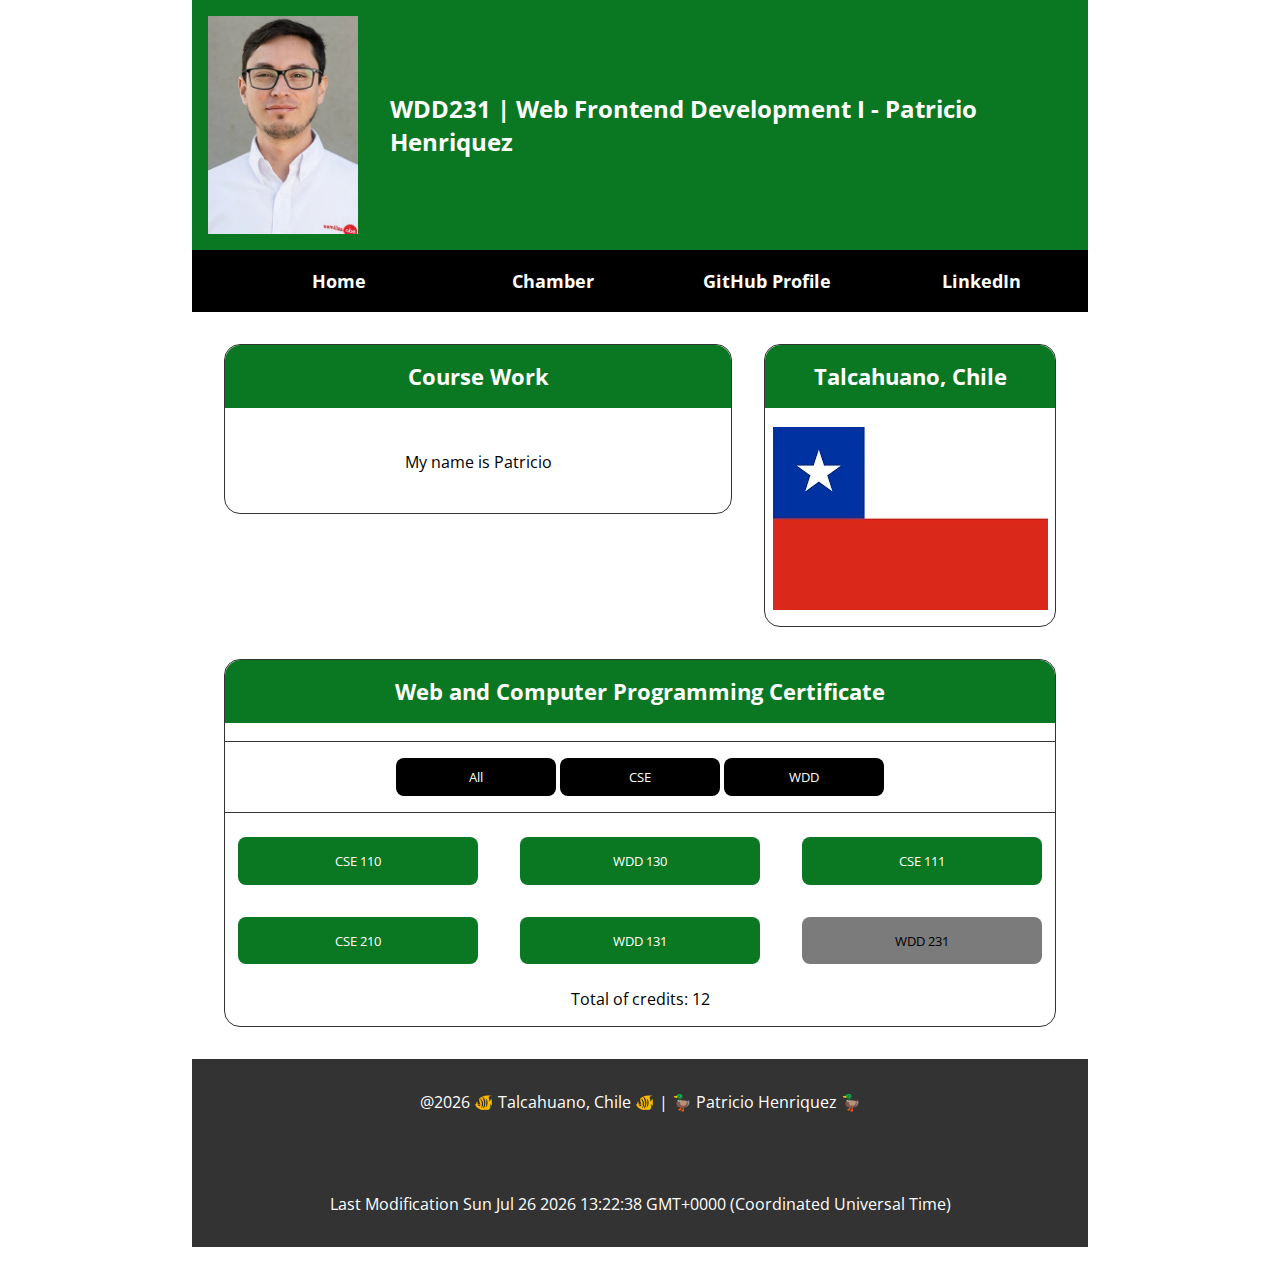
<file: index.html>
<!DOCTYPE html>
<html lang="en-US">

<head>
    <meta charset="utf-8">
    <meta name="viewport" content="width=device-width,initial-scale=1.0">
    <meta name="description" content="WDD231 | Web Frontend Development I">
    <meta name="author" content="Patricio Henriquez">
    <title>WDD 231 | Basic Layout</title>
    <link rel="stylesheet" href="styles/style.css">
    <link rel="stylesheet" href="styles/style-large.css">

    <!--  Essential META Tags - Open Graph protocol -->
    <meta property="og:title" content="WDD231 | Web Frontend Development I">
    <meta property="og:type" content="website" />
    <meta property="og:image" content="https://dianmcdawn.github.io/wdd231/images/chile.png">
    <meta property="og:url" content="https://dianmcdawn.github.io/wdd231/index.html">
    <meta name="twitter:card" content="summary_large_image">

    <!--  Non-Essential, But Recommended -->
    <meta property="og:description" content="Improving desings">
    <meta property="og:site_name" content="WDD231 | Web Frontend Development I">
    <meta name="twitter:image:alt" content="Chile Flag">

    <!--  Non-Essential, But Required for Analytics -->
    <!-- <meta property="fb:app_id" content="your_app_id" />
    <meta name="twitter:site" content="@website-username">-->

    <!-- Favicon -->
    <link rel="icon" href="images/favicon.ico">
    <script src="scripts/script.js" defer></script>
    <script src="scripts/getdates.js" defer></script>

    <link rel="preconnect" href="https://fonts.googleapis.com">
    <link rel="preconnect" href="https://fonts.gstatic.com" crossorigin>
    <link href="https://fonts.googleapis.com/css2?family=Poppins:wght@100;400;700&display=swap" rel="stylesheet">
</head>

<body>
    <header>
        <!--<img src="images/phm.jpg">-->
        <img src="images/phm.webp" alt="PHM">
        <h1>WDD231 | Web Frontend Development I - Patricio Henriquez</h1>
        <div class="navbar">
            <a id="menu" href="#"></a>
            <nav>
                <ul class="navigation">
                    <li><a href="index.html" id="home">Home</a></li>
                    <li><a href="chamber/directory.html" id="chamber">Chamber</a></li>
                    <li><a href="#" id="gprofile">GitHub Profile</a></li>
                    <li><a href="https://www.linkedin.com/in/patricio-a-henriquez-66701a214/" id="linkedin"
                            target="_blank">LinkedIn</a></li>
                </ul>
            </nav>
        </div>
    </header>
    <main>
        <section class="section1">
            <div class="card">
                <h2>Course Work</h2>
                <p class="text">My name is Patricio</p>
            </div>
        </section>
        <section class="section2">
            <div class="card2">
                <h2>Talcahuano, Chile</h2>
                <img src="images/chile.webp" alt="Chile flag">
            </div>
        </section>
        <section class="section3">
            <div class="card3">
                <h2>Web and Computer Programming Certificate</h2>
                <div class="part1">
                    <button id="all">All</button>
                    <button id="cse">CSE</button>
                    <button id="wdd">WDD</button>
                </div>
                <div id="main-classes" class="part2"></div>
                <div id="main-credits" class="part3"></div>
            </div>
        </section>
    </main>
    <footer>
        <p>@<span id="currentyear"></span> 🐠 Talcahuano, Chile 🐠 | 🦆 Patricio Henriquez 🦆</p>
        <p>Last Modification <span id="lastModified"></span></p>
    </footer>
</body>

</html>
</file>
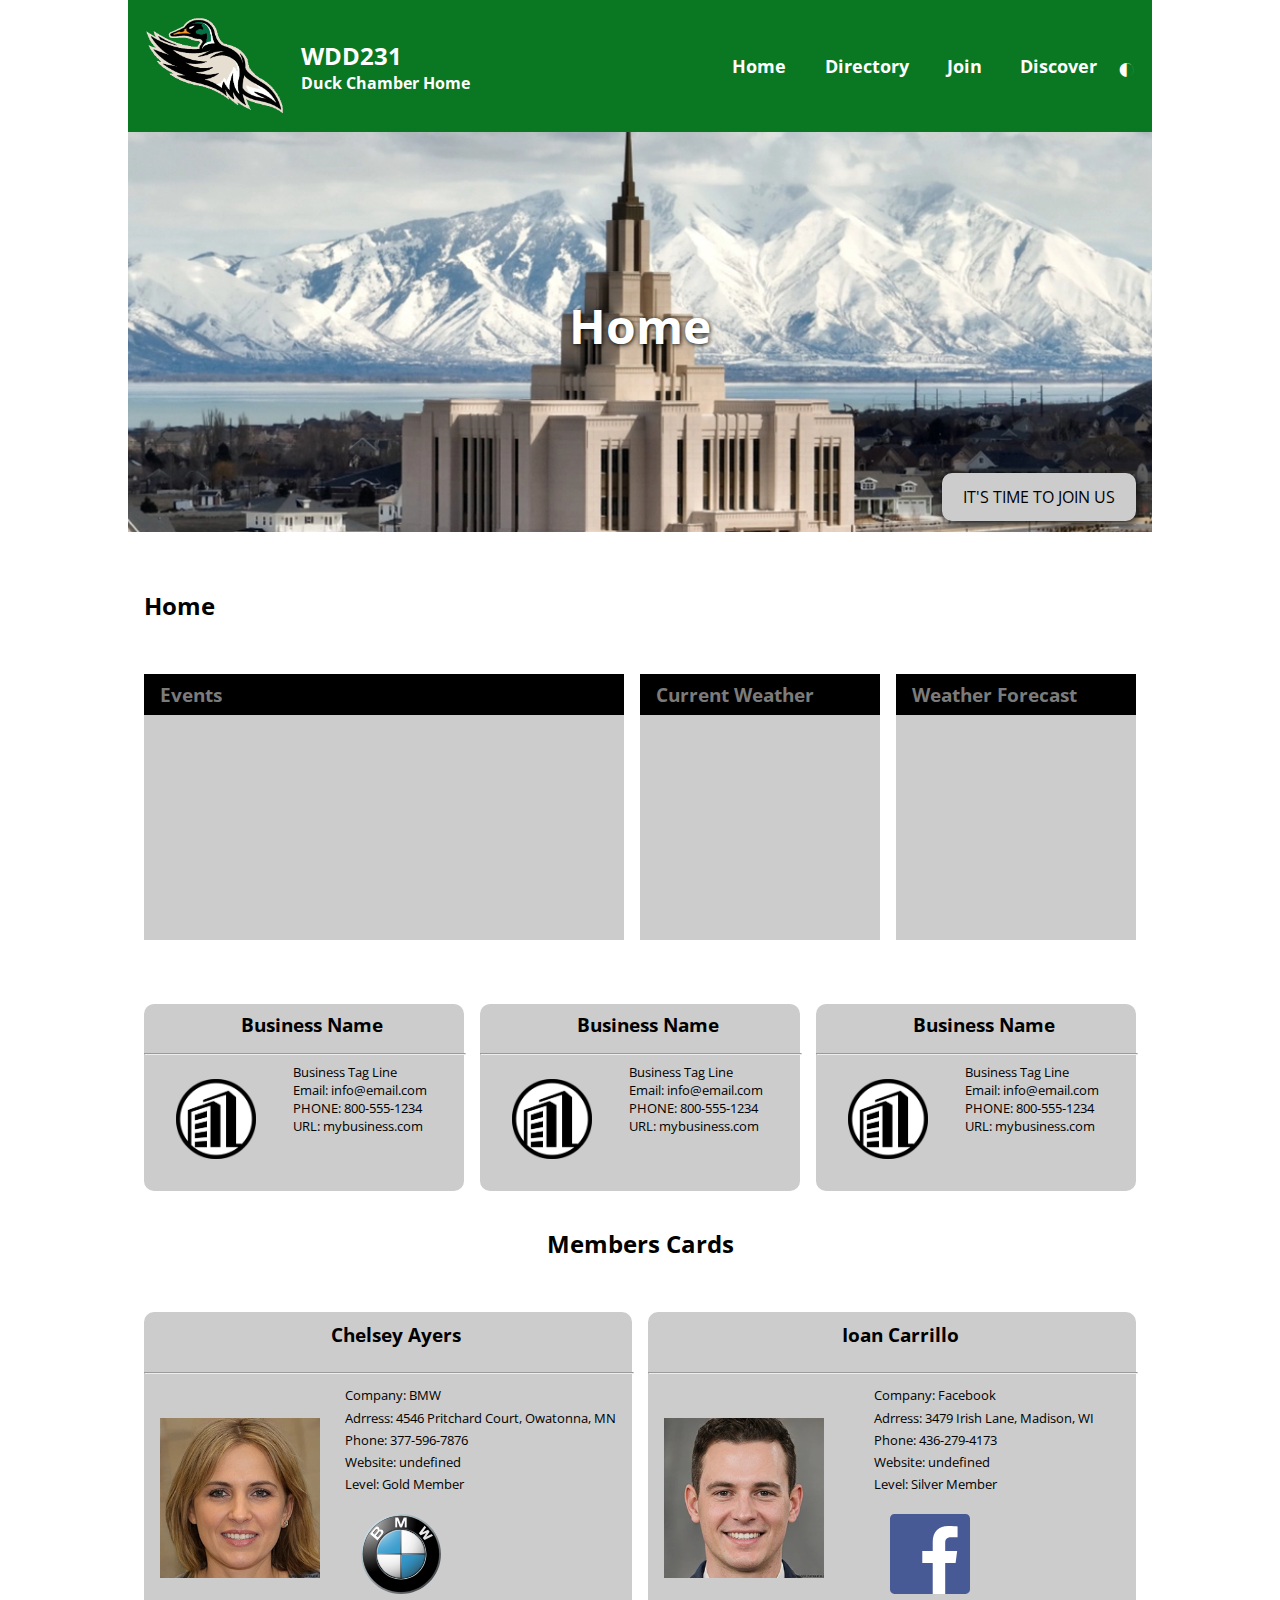
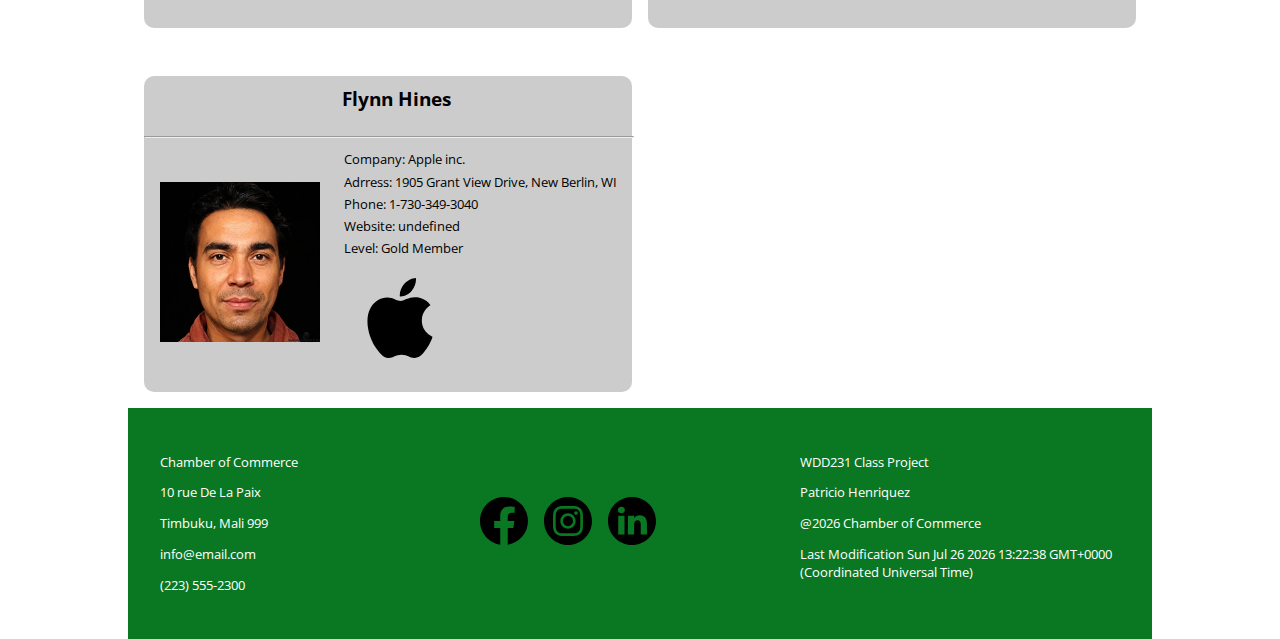
<file: chamber/index.html>
<!DOCTYPE html>
<html lang="en-US">

<head>
    <meta charset="utf-8">
    <meta name="viewport" content="width=device-width,initial-scale=1.0">
    <meta name="description" content="WDD231 | Chamber Home">
    <meta name="author" content="Patricio Henriquez">
    <title>WDD 231 | Chamber Home</title>
    <link rel="stylesheet" href="styles/directory.css">
    <link rel="stylesheet" href="styles/directory-large.css">

    <!--  Essential META Tags - Open Graph protocol -->
    <meta property="og:title" content="WDD231 | Chamber Home">
    <meta property="og:type" content="website">
    <meta property="og:image" content="https://dianmcdawn.github.io/wdd231/images/chile.png">
    <meta property="og:url" content="https://dianmcdawn.github.io/wdd231/chamber/index.html">
    <meta name="twitter:card" content="summary_large_image">

    <!--  Non-Essential, But Recommended -->
    <meta property="og:description" content="Improving desings">
    <meta property="og:site_name" content="WDD231 | Chamber Home">
    <meta name="twitter:image:alt" content="Chile Flag">

    <!--  Non-Essential, But Required for Analytics -->
    <!-- <meta property="fb:app_id" content="your_app_id" />
    <meta name="twitter:site" content="@website-username">-->

    <!-- Favicon -->
    <link rel="icon" href="images/favicon.ico">
    <script src="scripts/directory.js" defer></script>
    <script src="scripts/weather.js" type="module"></script>
    <script src="scripts/location.js" type="module"></script>
    <script src="scripts/members-random.js" defer></script>
    <script src="scripts/getdates.js" defer></script>

    <link rel="preconnect" href="https://fonts.googleapis.com">
    <link rel="preconnect" href="https://fonts.gstatic.com" crossorigin>
    <link href="https://fonts.googleapis.com/css2?family=Poppins:wght@100;400;700&display=swap" rel="stylesheet">
</head>

<body>
    <header>
        <!--<img src="images/phm.jpg">-->
        <img src="images/logo.webp" alt="duck.logo">
        <div class="main-title">
            <h1>WDD231</h1>
            <h2>Duck Chamber Home</h2>
        </div>
        <div class="navbar">
            <div id="menu"></div>
            <nav>
                <ul class="navigation">
                    <li><a href="index.html" id="home">Home</a></li>
                    <li><a href="directory.html" id="directory">Directory</a></li>
                    <li><a href="join.html" id="join">Join</a></li>
                    <li><a href="discover.html" id="discover">Discover</a></li>
                </ul>
            </nav>
            <div id="icon">◐</div>
        </div>
    </header>
    <main>
        <section class="hero">
            <h2>Home</h2>
            <a href="#" class="button">IT'S TIME TO JOIN US</a>
            <picture>
                <source srcset="images/hero-main-1000.webp" media="(min-width: 1000px)">
                <source srcset="images/hero-main-750.webp" media="(min-width: 750px)">
                <img src="images/hero-main-500.webp" alt="Hero" width="500" height="250" loading="lazy">
            </picture>
        </section>
         <input id="long" type="hidden"><input id="lat" type="hidden">
        <section class="home">
            <h2>Home</h2>
            <div id="event-weather" class="home-section">
                <h3>Events</h3>
            </div>
            <div id="current-weather" class="home-section">
                <h3>Current Weather</h3>
            </div>
            <div id="forecast-weather" class="home-section">
                <h3>Weather Forecast</h3>
            </div>
        </section>
        <section class="business">
            <div class="business-section">
                <h3>Business Name</h3>
                <p>Business Tag Line</p>
                <hr>
                <img src="images/generic-logo.webp" alt="logo">
                <p><span>Email:</span> info@email.com</p>
                <p><span>PHONE:</span> 800-555-1234</p>
                <p><span>URL:</span> mybusiness.com</p>
            </div>
            <div class="business-section">
                <h3>Business Name</h3>
                <p>Business Tag Line</p>
                <hr>
                <img src="images/generic-logo.webp" alt="logo">
                <p><span>Email:</span> info@email.com</p>
                <p><span>PHONE:</span> 800-555-1234</p>
                <p><span>URL:</span> mybusiness.com</p>
            </div>
            <div class="business-section">
                <h3>Business Name</h3>
                <p>Business Tag Line</p>
                <hr>
                <img src="images/generic-logo.webp" alt="logo">
                <p><span>Email:</span> info@email.com</p>
                <p><span>PHONE:</span> 800-555-1234</p>
                <p><span>URL:</span> mybusiness.com</p>
            </div>
        </section>
        <section id="members" class="gridRand">
            <h2 id="section-title">Members Cards</h2>
        </section>
    </main>
    <footer>
        <div class="foot-section">
            <p>Chamber of Commerce</p>
            <p>10 rue De La Paix</p>
            <p>Timbuku, Mali 999</p>
            <p>info@email.com</p>
            <p>(223) 555-2300</p>
        </div>
        <div class="foot-section socialmedias">
            <div class="social-media"><img src="images/facebook.svg" alt="facebook"></div>
            <div class="social-media"><img src="images/instagram.svg" alt="instagram"></div>
            <div class="social-media"><img src="images/linkedin.svg" alt="linkedin"></div>
        </div>
        <div class="foot-section">
            <p>WDD231 Class Project</p>
            <p>Patricio Henriquez</p>
            <p>@<span id="currentyear"></span> Chamber of Commerce</p>
            <p>Last Modification <span id="lastModified"></span></p>
        </div>
    </footer>
</body>

</html>
</file>
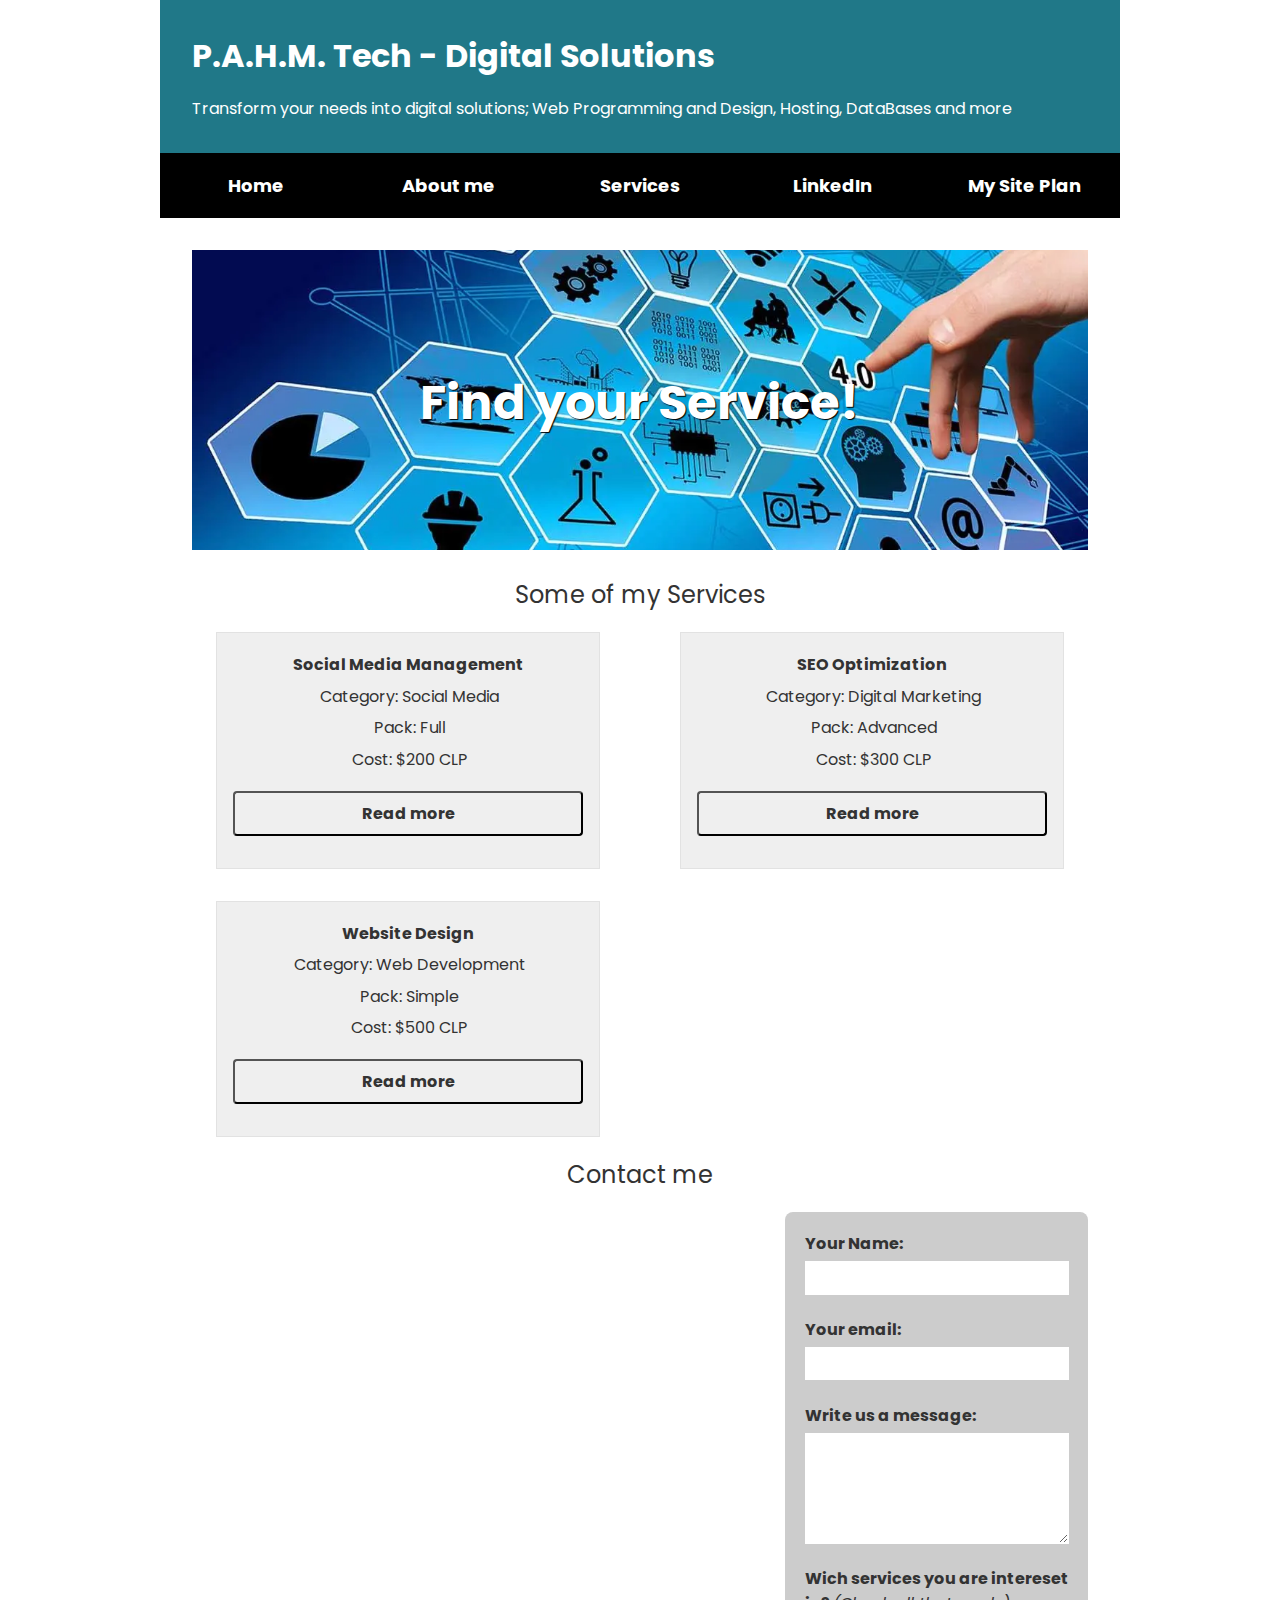
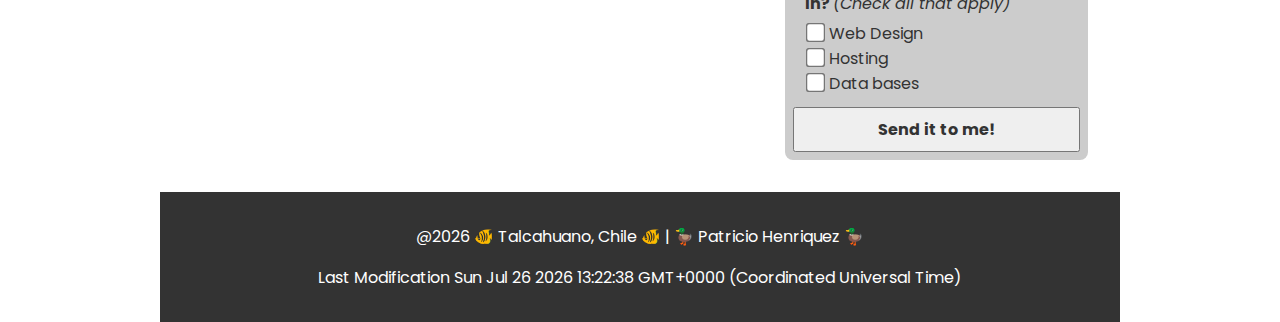
<file: project/index.html>
<!DOCTYPE html>
<html lang="en-US">

<head>
    <meta charset="utf-8">
    <meta name="viewport" content="width=device-width,initial-scale=1.0">
    <meta name="description" content="P.A.H.M. Tech - Digital solutions">
    <meta name="author" content="Patricio Henriquez">
    <title>P.A.H.M. Tech - Digital solutions</title>
    <link rel="stylesheet" href="styles/siteplan.css">
    <link rel="stylesheet" href="styles/siteplan-large.css">
    <link rel="icon" type="image/x-icon" href="images/favicon.webp">
    <script src="scripts/getdates.js" defer></script>
    <script src="scripts/siteplan.js" defer></script>
    <script src="scripts/services-random.js" defer></script>

    <!--  Essential META Tags - Open Graph protocol -->
    <meta property="og:title" content="P.A.H.M. Tech - Digital solutions">
    <meta property="og:type" content="website">
    <meta property="og:image" content="https://dianmcdawn.github.io/wdd231/project/images/chile.webp">
    <meta property="og:url" content="https://dianmcdawn.github.io/wdd231/project/index.html">
    <meta name="twitter:card" content="summary_large_image">

    <!--  Non-Essential, But Recommended -->
    <meta property="og:description" content="Improving desings">
    <meta property="og:site_name" content="P.A.H.M. Tech - Digital solutions">
    <meta name="twitter:image:alt" content="Chile Flag">

    <link rel="preconnect" href="https://fonts.googleapis.com">
    <link rel="preconnect" href="https://fonts.gstatic.com" crossorigin>
    <link href="https://fonts.googleapis.com/css2?family=Poppins:wght@100;400;700&display=swap" rel="stylesheet">
</head>

<body>
    <header>
        <h1>P.A.H.M. Tech - Digital Solutions</h1>
        <h2>Transform your needs into digital solutions; Web Programming and Design, Hosting, DataBases and more</h2>
        <div id="menu"></div>
        <nav>
            <ul class="navigation">
                <li><a href="#">Home</a></li>
                <li><a href="about.html">About me</a></li>
                <li><a href="services.html">Services</a></li>
                <li><a href="https://www.linkedin.com/in/patricio-a-henriquez-66701a214/" target="_blank">LinkedIn</a></li>
                <li><a href="siteplan.html">My Site Plan</a></li>
            </ul>
        </nav>
    </header>
    <main>
        <div class="hero-image">
            <h2>Find your Service!</h2>
            <picture>
                <source srcset="images/hero-large.webp" media="(min-width: 1000px)">
                <source srcset="images/hero-medium.webp" media="(min-width: 750px)">
                <img src="images/hero-small.webp" alt="Technology" width="500" height="250" loading="lazy">
            </picture>
        </div>
        <div class="services-section">
            <h2>Some of my Services</h2>
            <div id="services" class="services"></div>
            <div id="services-dialog" class="services">
                <dialog id="services-info">
                    <h2>Service Name</h2>
                    <p id="services-description"></p>
                    <button id="dialog-close" class="services-close">❌</button>
                </dialog>
            </div>
        </div>
        <div class="contact">
            <h2>Contact me</h2>
            <div class="contact-content">
                <iframe src="https://www.google.com/maps/embed?pb=!1m16!1m12!1m3!1d705.2134735761394!2d-67.0753856917469!3d-55.08265615236905!2m3!1f0!2f0!3f0!3m2!1i1024!2i768!4f13.1!2m1!1sgoogle%20map%20html!5e0!3m2!1ses!2scl!4v1729520973057!5m2!1ses!2scl"  title="google-maps" allowfullscreen="" loading="lazy" referrerpolicy="no-referrer-when-downgrade"></iframe>
            </div>
            <form class="contact-form" action="sended.html" method="get">
                <div class="form-element">
                    <label for="name" class="title-label">Your Name: </label>
                    <input type="text" id="name" name="name" required>
                </div>
                <div class="form-element">
                    <label for="email" class="title-label">Your email: </label>
                    <input type="email" id="email" name="email" required>
                </div>
                <div class="form-element">
                    <label for="review" class="title-label">Write us a message: </label>
                    <textarea id="review" name="review"></textarea>
                </div>
                <div class="form-element">
                 <label class="title-label">Wich services you are intereset in? <span
                                class="check-apply">(Check all that apply)</span></label>
        
                    <label><input type="checkbox" id="check-dur" name="check-dur" value="1"> Web Design</label>
                    <label><input type="checkbox" id="check-use" name="check-use" value="2"> Hosting</label>
                    <label><input type="checkbox" id="check-per" name="check-per" value="3"> Data bases</label>
                </div>
                <div class="form-submit">
                    <button type="submit">Send it to me!</button>
                </div>
            </form>
        </div>
    </main>

    <footer>
        <p>@<span id="currentyear"></span> 🐠 Talcahuano, Chile 🐠 | 🦆 Patricio Henriquez 🦆</p>
        <p>Last Modification <span id="lastModified"></span></p>
    </footer>
</body>

</html>
</file>
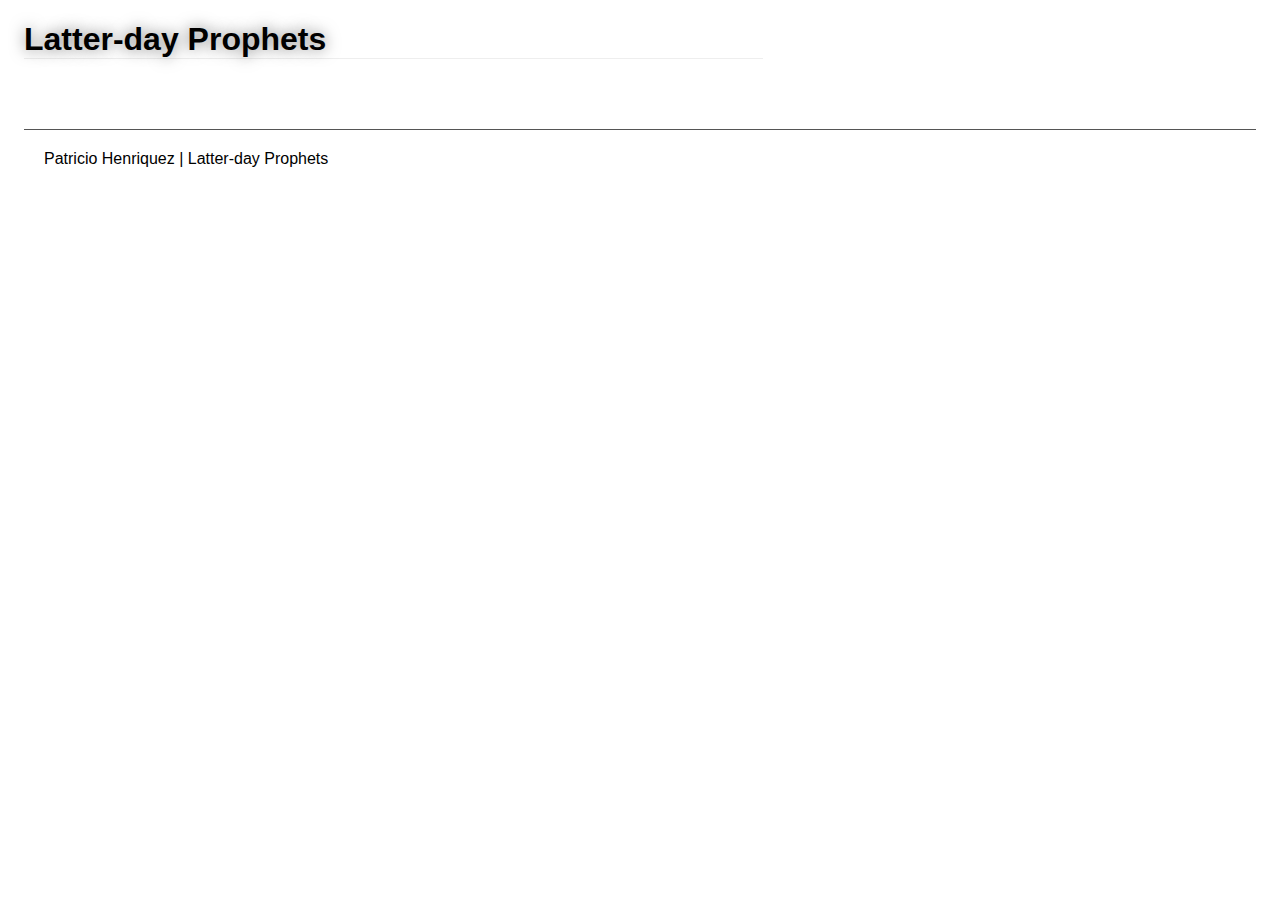
<file: prophets.html>
<!DOCTYPE html>
<html lang="en-US">

<head>
    <meta charset="utf-8">
    <meta name="viewport" content="width=device-width,initial-scale=1.0">
    <meta name="description" content="WDD231 | Web Frontend Development I">
    <meta name="author" content="Patricio Henriquez">
    <title>WDD 231 | Basic Layout</title>
    <link rel="stylesheet" href="styles/prophets.css">

    <!-- Favicon -->
    <link rel="icon" href="images/favicon.ico">
    <script src="scripts/prophets.js" defer></script>

    <link rel="preconnect" href="https://fonts.googleapis.com">
    <link rel="preconnect" href="https://fonts.gstatic.com" crossorigin>
    <link href="https://fonts.googleapis.com/css2?family=Poppins:wght@100;400;700&display=swap" rel="stylesheet">
</head>

<body>
    <header>
        <h1>Latter-day Prophets</h1>
    </header>
    <main>
        <div id="cards"></div>
    </main>
    <footer>
        Patricio Henriquez | Latter-day Prophets
    </footer>
</body>

</html>
</file>
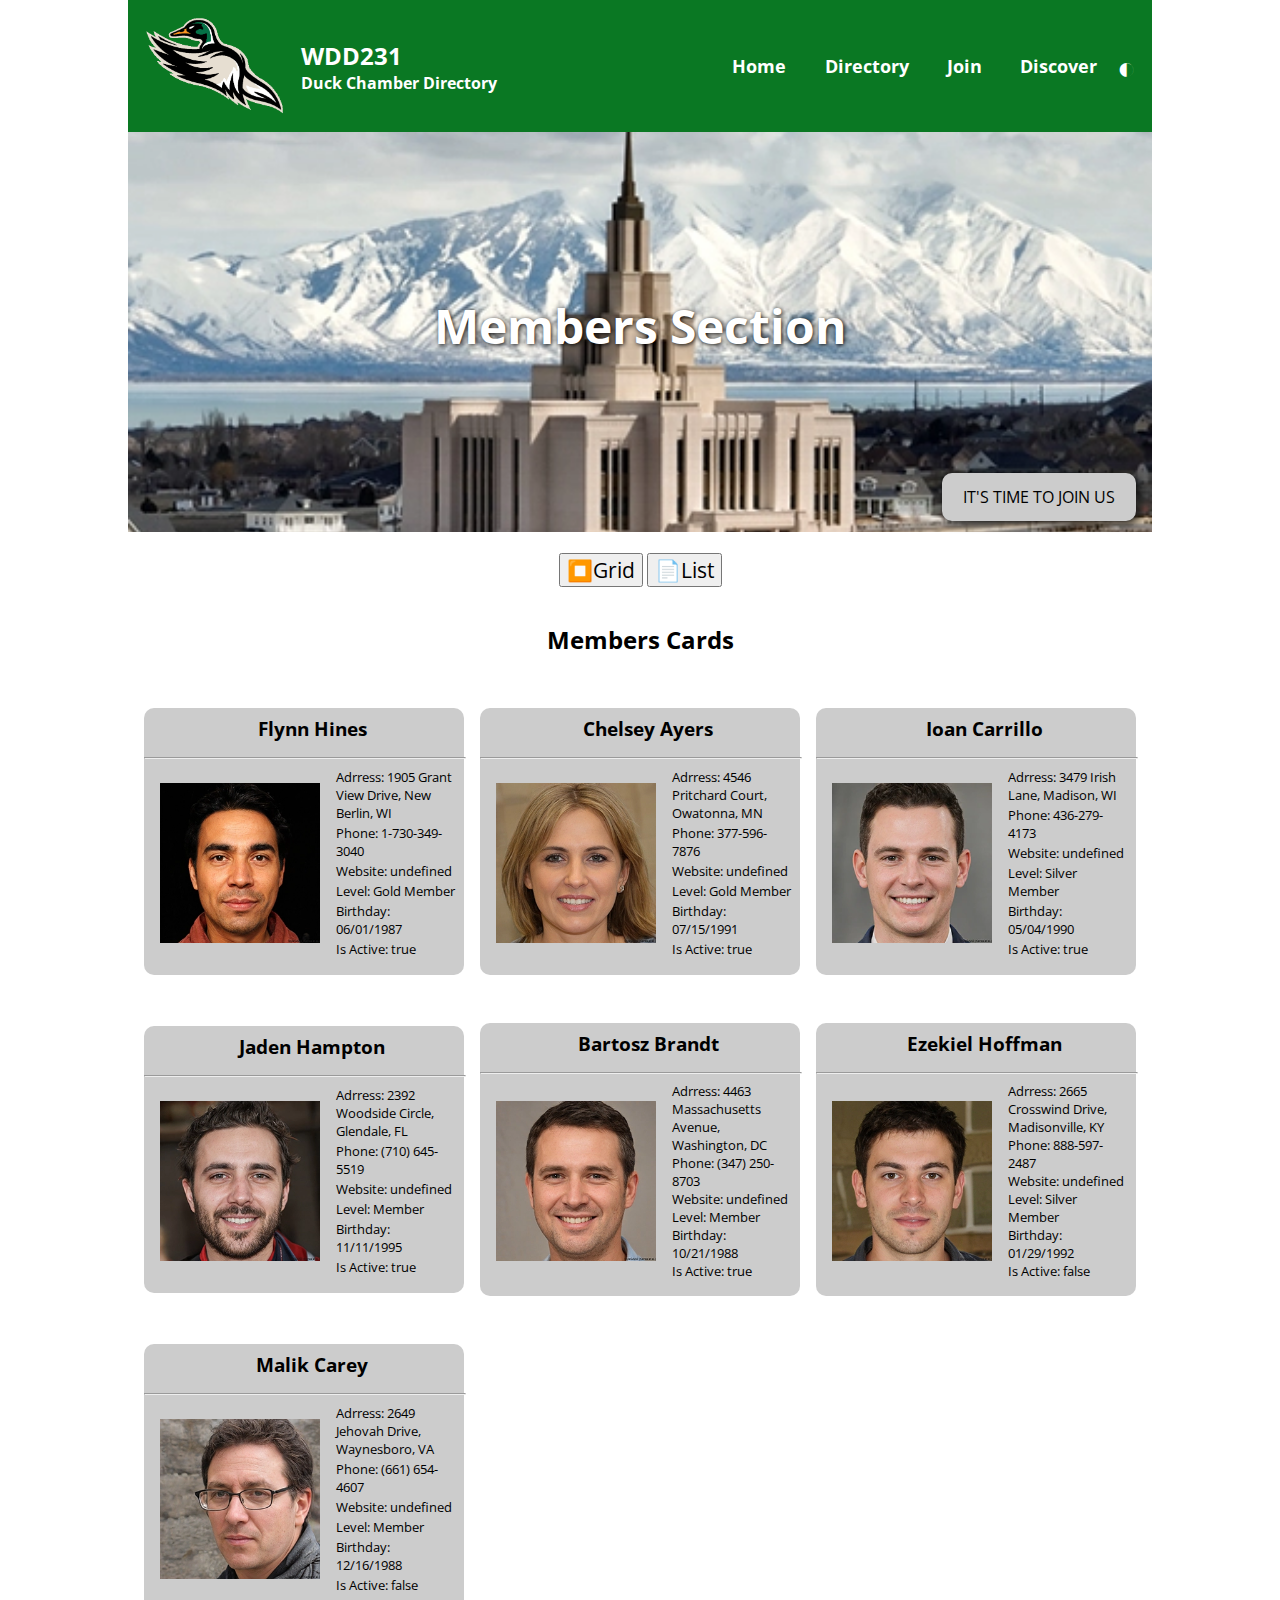
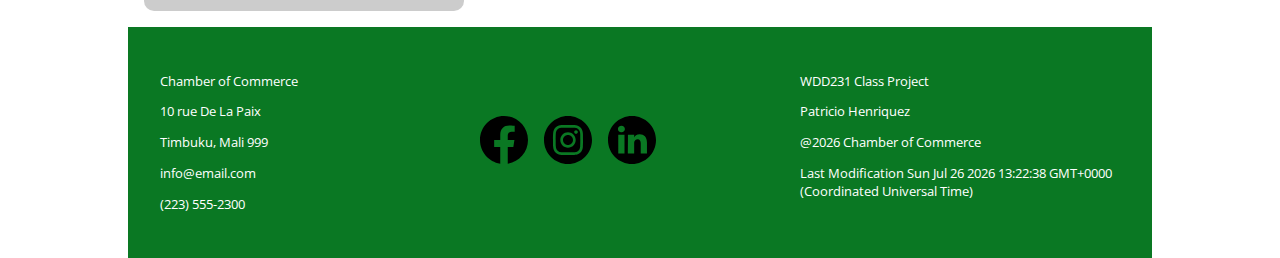
<file: chamber/directory.html>
<!DOCTYPE html>
<html lang="en-US">

<head>
    <meta charset="utf-8">
    <meta name="viewport" content="width=device-width,initial-scale=1.0">
    <meta name="description" content="WDD231 | Chamber Directory">
    <meta name="author" content="Patricio Henriquez">
    <title>WDD 231 | Chamber Directory</title>
    <link rel="stylesheet" href="styles/directory.css">
    <link rel="stylesheet" href="styles/directory-large.css">

    <!--  Essential META Tags - Open Graph protocol -->
    <meta property="og:title" content="WDD231 | Chamber Directory">
    <meta property="og:type" content="website">
    <meta property="og:image" content="https://dianmcdawn.github.io/wdd231/images/chile.png">
    <meta property="og:url" content="https://dianmcdawn.github.io/wdd231/chamber/directory.html">
    <meta name="twitter:card" content="summary_large_image">

    <!--  Non-Essential, But Recommended -->
    <meta property="og:description" content="Improving desings">
    <meta property="og:site_name" content="WDD231 | Chamber Directory">
    <meta name="twitter:image:alt" content="Chile Flag">

    <!--  Non-Essential, But Required for Analytics -->
    <!-- <meta property="fb:app_id" content="your_app_id" />
    <meta name="twitter:site" content="@website-username">-->

    <!-- Favicon -->
    <link rel="icon" href="images/favicon.ico">
    <script src="scripts/directory.js" defer></script>
    <script src="scripts/members.js" defer></script>
    <script src="scripts/getdates.js" defer></script>

    <link rel="preconnect" href="https://fonts.googleapis.com">
    <link rel="preconnect" href="https://fonts.gstatic.com" crossorigin>
    <link href="https://fonts.googleapis.com/css2?family=Poppins:wght@100;400;700&display=swap" rel="stylesheet">
</head>

<body>
    <header>
        <!--<img src="images/phm.jpg">-->
        <img src="images/logo.webp" alt="duck.logo">
        <div class="main-title">
            <h1>WDD231</h1>
            <h2>Duck Chamber Directory</h2>
        </div>
        <div class="navbar">
            <div id="menu"></div>
            <nav>
                <ul class="navigation">
                    <li><a href="index.html" id="home">Home</a></li>
                    <li><a href="directory.html" id="directory">Directory</a></li>
                    <li><a href="join.html" id="join">Join</a></li>
                    <li><a href="discover.html" id="discover">Discover</a></li>
                </ul>
            </nav>
            <div id="icon">◐</div>
        </div>
    </header>
    <main>
        <section class="hero">
            <h2>Members Section</h2>
            <a href="#" class="button">IT'S TIME TO JOIN US</a>
            <picture>
                <source srcset="images/hero-main-1000.webp" media="min-width: 1000px">
                <source srcset="images/hero-main-750.webp" media="min-width: 750px">
                <img src="images/hero-main-500.webp" alt="Hero" width="500" height="250" loading="lazy">
            </picture>
        </section>
        <div class="search-menu">
            <button id="grid">⏹️Grid</button>
            <button id="list">📄List</button>
        </div>
        <section id="members" class="grid">
            <h2 id="section-title">Members Cards</h2>
        </section>
    </main>
    <footer>
        <div class="foot-section">
            <p>Chamber of Commerce</p>
            <p>10 rue De La Paix</p>
            <p>Timbuku, Mali 999</p>
            <p>info@email.com</p>
            <p>(223) 555-2300</p>
        </div>
        <div class="foot-section socialmedias">
            <div class="social-media"><img src="images/facebook.svg" alt="facebook"></div>
            <div class="social-media"><img src="images/instagram.svg" alt="instagram"></div>
            <div class="social-media"><img src="images/linkedin.svg" alt="linkedin"></div>
        </div>
        <div class="foot-section">
            <p>WDD231 Class Project</p>
            <p>Patricio Henriquez</p>
            <p>@<span id="currentyear"></span> Chamber of Commerce</p>
            <p>Last Modification <span id="lastModified"></span></p>
        </div>
    </footer>
</body>

</html>
</file>
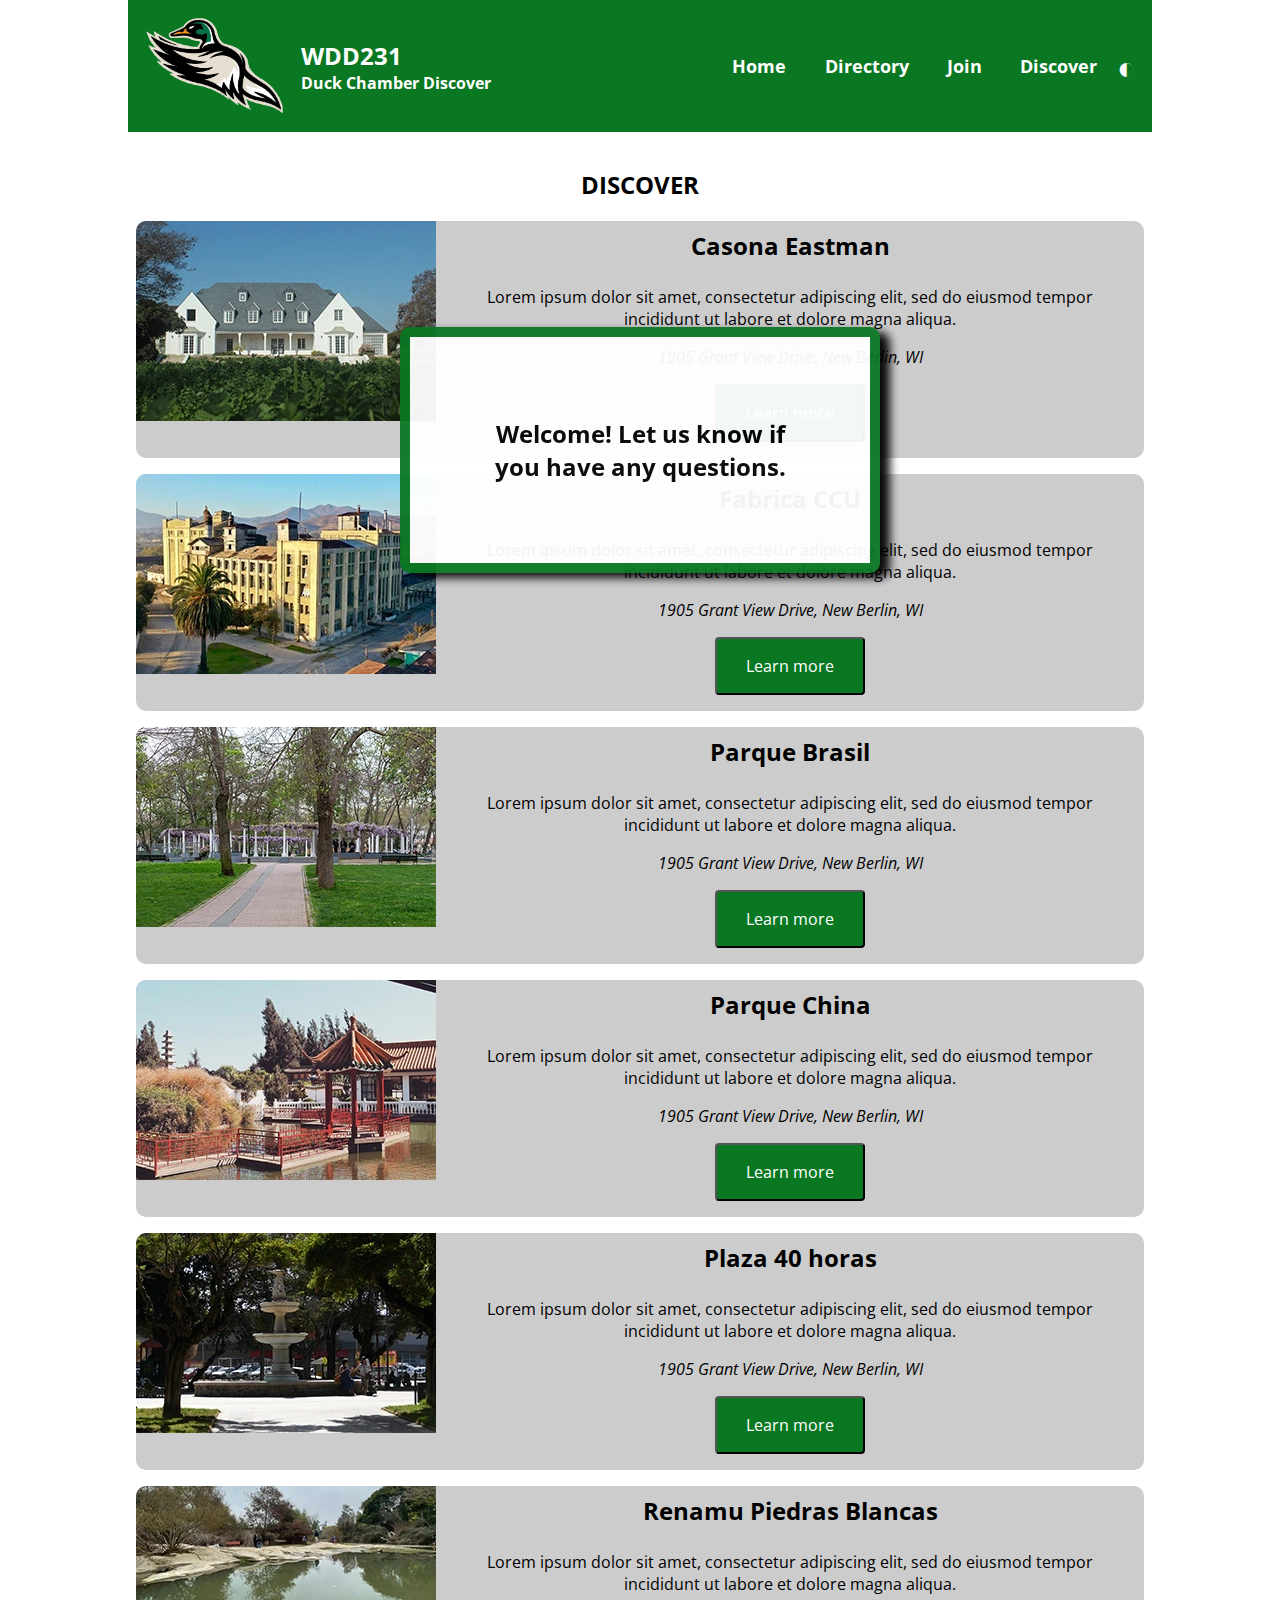
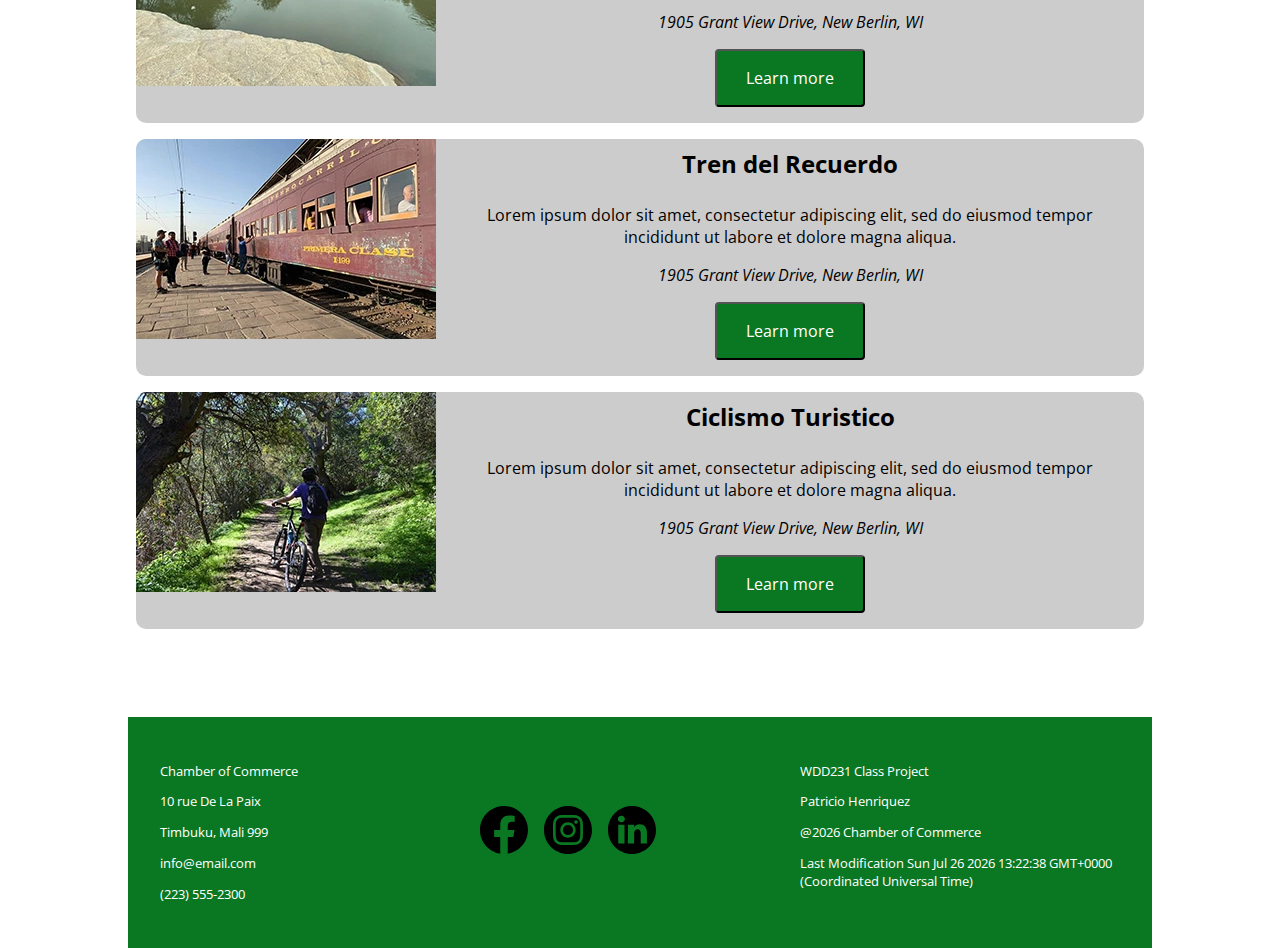
<file: chamber/discover.html>
<!DOCTYPE html>
<html lang="en-US">

<head>
    <meta charset="utf-8">
    <meta name="viewport" content="width=device-width,initial-scale=1.0">
    <meta name="description" content="WDD231 | Web Chamber Discover">
    <meta name="author" content="Patricio Henriquez">
    <title>WDD 231 | Chamber Discover</title>
    <link rel="stylesheet" href="styles/directory.css">
    <link rel="stylesheet" href="styles/directory-medium.css">
    <link rel="stylesheet" href="styles/directory-large.css">

    <!--  Essential META Tags - Open Graph protocol -->
    <meta property="og:title" content="WDD231 | Chamber Discover">
    <meta property="og:type" content="website">
    <meta property="og:image" content="https://dianmcdawn.github.io/wdd231/images/chile.png">
    <meta property="og:url" content="https://dianmcdawn.github.io/wdd231/chamber/discover.html">
    <meta name="twitter:card" content="summary_large_image">

    <!--  Non-Essential, But Recommended -->
    <meta property="og:description" content="Improving desings">
    <meta property="og:site_name" content="WDD231 | Chamber Discover">
    <meta name="twitter:image:alt" content="Chile Flag">

    <!--  Non-Essential, But Required for Analytics -->
    <!-- <meta property="fb:app_id" content="your_app_id" />
    <meta name="twitter:site" content="@website-username">-->

    <!-- Favicon -->
    <link rel="icon" href="images/favicon.ico">
    <script src="scripts/directory.js" defer></script>
    <script src="scripts/places.js" defer></script>
    <script src="scripts/getdates.js" defer></script>
    <script src="scripts/guest-check.js" defer></script>

    <link rel="preconnect" href="https://fonts.googleapis.com">
    <link rel="preconnect" href="https://fonts.gstatic.com" crossorigin>
    <link href="https://fonts.googleapis.com/css2?family=Poppins:wght@100;400;700&display=swap" rel="stylesheet">
</head>

<body>
    <header>
        <!--<img src="images/phm.jpg">-->
        <img src="images/logo.webp" alt="duck.logo">
        <div class="main-title">
            <h1>WDD231</h1>
            <h2>Duck Chamber Discover</h2>
        </div>
        <div class="navbar">
            <div id="menu"></div>
            <nav>
                <ul class="navigation">
                    <li><a href="index.html" id="home">Home</a></li>
                    <li><a href="directory.html" id="directory">Directory</a></li>
                    <li><a href="join.html" id="join">Join</a></li>
                    <li><a href="discover.html" id="discover">Discover</a></li>
                </ul>
            </nav>
            <div id="icon">◐</div>
        </div>
    </header>
    <main class="discover-main">
        <section class="discover-hero">
            <h2>DISCOVER</h2>
        </section>
        <div id="guest-visitor"></div>
        <section id="places" class="gridPlaces">
            <dialog id="places-dialog-desc">
                <div>
                    <h2 id="places-dialog-title">Named Places</h2>
                    <p id="places-dialog-description"></p>
                    <button id="places-dialog-close" class="places-close">❌</button>
                </div>
            </dialog>
        </section>
    </main>
    <footer>
        <div class="foot-section">
            <p>Chamber of Commerce</p>
            <p>10 rue De La Paix</p>
            <p>Timbuku, Mali 999</p>
            <p>info@email.com</p>
            <p>(223) 555-2300</p>
        </div>
        <div class="foot-section socialmedias">
            <div class="social-media"><img src="images/facebook.svg" alt="facebook"></div>
            <div class="social-media"><img src="images/instagram.svg" alt="instagram"></div>
            <div class="social-media"><img src="images/linkedin.svg" alt="linkedin"></div>
        </div>
        <div class="foot-section">
            <p>WDD231 Class Project</p>
            <p>Patricio Henriquez</p>
            <p>@<span id="currentyear"></span> Chamber of Commerce</p>
            <p>Last Modification <span id="lastModified"></span></p>
        </div>
    </footer>
</body>

</html>
</file>
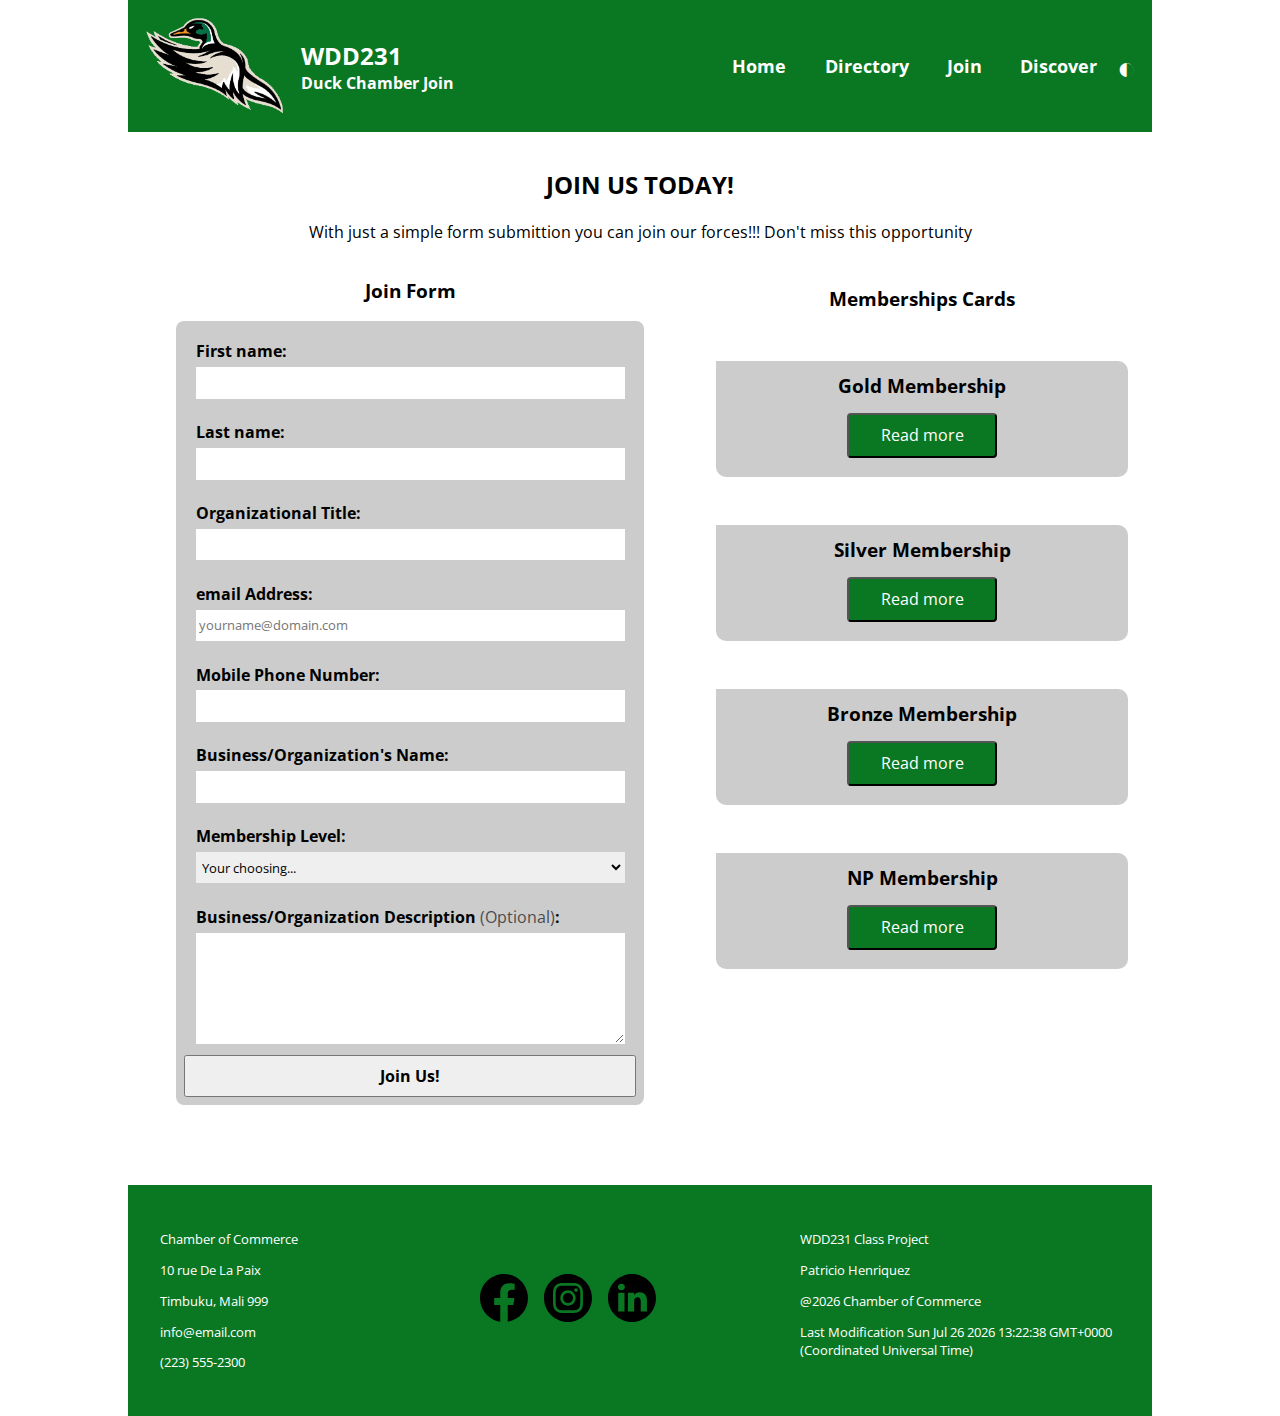
<file: chamber/join.html>
<!DOCTYPE html>
<html lang="en-US">

<head>
    <meta charset="utf-8">
    <meta name="viewport" content="width=device-width,initial-scale=1.0">
    <meta name="description" content="WDD231 | Chamber Join">
    <meta name="author" content="Patricio Henriquez">
    <title>WDD 231 | Chamber Join</title>
    <link rel="stylesheet" href="styles/directory.css">
    <link rel="stylesheet" href="styles/directory-large.css">

    <!--  Essential META Tags - Open Graph protocol -->
    <meta property="og:title" content="WDD231 | Chamber Join">
    <meta property="og:type" content="website">
    <meta property="og:image" content="https://dianmcdawn.github.io/wdd231/images/chile.png">
    <meta property="og:url" content="https://dianmcdawn.github.io/wdd231/chamber/join.html">
    <meta name="twitter:card" content="summary_large_image">

    <!--  Non-Essential, But Recommended -->
    <meta property="og:description" content="Improving desings">
    <meta property="og:site_name" content="WDD231 | Chamber Join">
    <meta name="twitter:image:alt" content="Chile Flag">

    <!--  Non-Essential, But Required for Analytics -->
    <!-- <meta property="fb:app_id" content="your_app_id" />
    <meta name="twitter:site" content="@website-username">-->

    <!-- Favicon -->
    <link rel="icon" href="images/favicon.ico">
    <script src="scripts/directory.js" defer></script>
    <script src="scripts/join.js" defer></script>
    <script src="scripts/getdates.js" defer></script>

    <link rel="preconnect" href="https://fonts.googleapis.com">
    <link rel="preconnect" href="https://fonts.gstatic.com" crossorigin>
    <link href="https://fonts.googleapis.com/css2?family=Poppins:wght@100;400;700&display=swap" rel="stylesheet">
</head>

<body>
    <header>
        <!--<img src="images/phm.jpg">-->
        <img src="images/logo.webp" alt="duck.logo">
        <div class="main-title">
            <h1>WDD231</h1>
            <h2>Duck Chamber Join</h2>
        </div>
        <div class="navbar">
            <div id="menu"></div>
            <nav>
                <ul class="navigation">
                    <li><a href="index.html" id="home">Home</a></li>
                    <li><a href="directory.html" id="directory">Directory</a></li>
                    <li><a href="join.html" id="join">Join</a></li>
                    <li><a href="discover.html" id="discover">Discover</a></li>
                </ul>
            </nav>
            <div id="icon">◐</div>
        </div>
    </header>
    <main class="join-main">
        <section class="join-hero">
            <h2>JOIN US TODAY!</h2>
            <p>With just a simple form submittion you can join our forces!!! Don't miss this opportunity</p>
        </section>
        <section class="form-section">
            <h3>Join Form</h3>
            <form action="thankyou.html" method="get">
                <div class="form-element">
                    <label for="firstname" class="title-label">First name: </label>
                    <input type="text" id="firstname" name="firstname" autocomplete="given-name" required>
                </div>
                <div class="form-element">
                    <label for="lastname" class="title-label">Last name: </label>
                    <input type="text" id="lastname" name="lastname" autocomplete="family-name" required>
                </div>
                <div class="form-element">
                    <label for="organization" class="title-label">Organizational Title: </label>
                    <input type="text" id="organization" name="organization" autocomplete="organization-title" pattern="^([A-Za-z\-\s]){7,}">
                </div>
                <div class="form-element">
                    <label for="email" class="title-label">email Address: </label>
                    <input type="email" id="email" name="email" autocomplete="email" placeholder="yourname@domain.com" required>
                </div>
                <div class="form-element">
                    <label for="phone" class="title-label">Mobile Phone Number: </label>
                    <input type="tel" id="phone" name="phone" autocomplete="tel" required>
                </div>
                <div class="form-element">
                    <label for="business" class="title-label">Business/Organization's Name: </label>
                    <input type="text" id="business" name="business" autocomplete="organization" required>
                </div>
                <div class="form-element">
                    <label for="memberlevel" class="title-label">Membership Level: </label>
                    <select id="memberlevel" name="memberlevel" required>
                        <option value="" selected disabled>Your choosing...</option>
                        <option value="0">NP Membership</option>
                        <option value="1">Bronze Membership</option>
                        <option value="2">Silver Membership</option>
                        <option value="3">Gold Membership</option>
                    </select>
                </div>
                <div class="form-element">
                    <label for="description" class="title-label">Business/Organization Description <span class="optional">(Optional)</span>:
                    </label>
                    <textarea id="description" name="description"></textarea>
                </div>
                <input type="hidden" id="timestamp" name="timestamp">
                <div class="form-submit">
                    <button type="submit">Join Us!</button>
                </div>
            </form>
        </section>
        <section id="membership" class="gridMemb">
            <h3 id="section-title">Memberships Cards</h3>
            <dialog id="membership-desc">
                <div>
                    <h2>Named Membership</h2>
                    <p id="membership-description"></p>
                    <p>Benefits:</p>
                    <div id="membership-benefit"></div>
                    <button id="dialog-close" class="membership-close">❌</button>
                </div>
            </dialog>
        </section>
    </main>
    <footer>
        <div class="foot-section">
            <p>Chamber of Commerce</p>
            <p>10 rue De La Paix</p>
            <p>Timbuku, Mali 999</p>
            <p>info@email.com</p>
            <p>(223) 555-2300</p>
        </div>
        <div class="foot-section socialmedias">
            <div class="social-media"><img src="images/facebook.svg" alt="facebook"></div>
            <div class="social-media"><img src="images/instagram.svg" alt="instagram"></div>
            <div class="social-media"><img src="images/linkedin.svg" alt="linkedin"></div>
        </div>
        <div class="foot-section">
            <p>WDD231 Class Project</p>
            <p>Patricio Henriquez</p>
            <p>@<span id="currentyear"></span> Chamber of Commerce</p>
            <p>Last Modification <span id="lastModified"></span></p>
        </div>
    </footer>
</body>

</html>
</file>
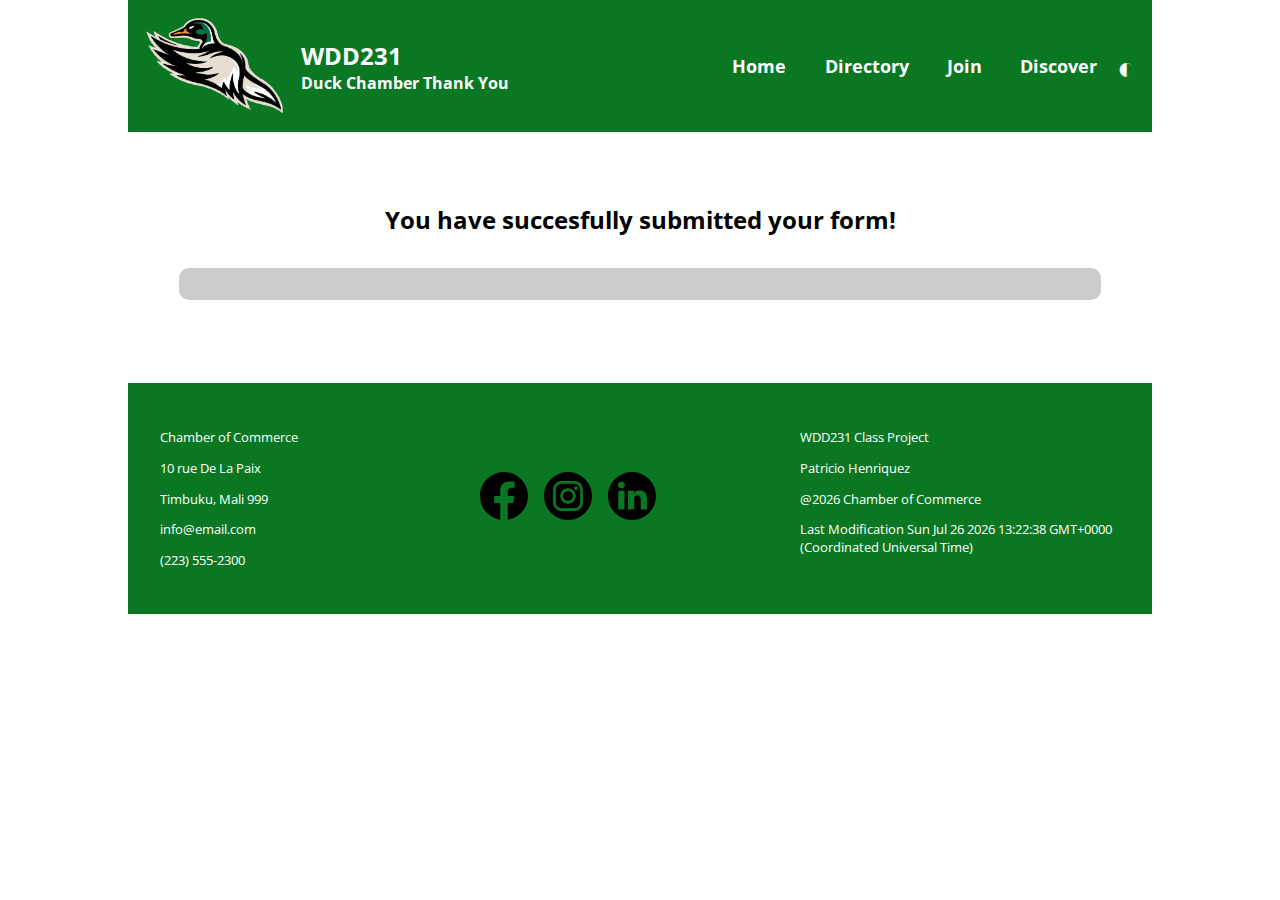
<file: chamber/thankyou.html>
<!DOCTYPE html>
<html lang="en-US">

<head>
    <meta charset="utf-8">
    <meta name="viewport" content="width=device-width,initial-scale=1.0">
    <meta name="description" content="WDD231 | Chamber Thank You">
    <meta name="author" content="Patricio Henriquez">
    <title>WDD 231 | Chamber Thank You</title>
    <link rel="stylesheet" href="styles/directory.css">
    <link rel="stylesheet" href="styles/directory-large.css">

    <!--  Essential META Tags - Open Graph protocol -->
    <meta property="og:title" content="WDD231 | Chamber Thank You">
    <meta property="og:type" content="website">
    <meta property="og:image" content="https://dianmcdawn.github.io/wdd231/images/chile.png">
    <meta property="og:url" content="https://dianmcdawn.github.io/wdd231/chamber/thankyou.html">
    <meta name="twitter:card" content="summary_large_image">

    <!--  Non-Essential, But Recommended -->
    <meta property="og:description" content="Improving desings">
    <meta property="og:site_name" content="WDD231 | Chamber Thank You">
    <meta name="twitter:image:alt" content="Chile Flag">

    <!--  Non-Essential, But Required for Analytics -->
    <!-- <meta property="fb:app_id" content="your_app_id" />
    <meta name="twitter:site" content="@website-username">-->

    <!-- Favicon -->
    <link rel="icon" href="images/favicon.ico">
    <script src="scripts/directory.js" defer></script>
    <script src="scripts/getdates.js" defer></script>

    <link rel="preconnect" href="https://fonts.googleapis.com">
    <link rel="preconnect" href="https://fonts.gstatic.com" crossorigin>
    <link href="https://fonts.googleapis.com/css2?family=Poppins:wght@100;400;700&display=swap" rel="stylesheet">
</head>

<body>
    <header>
        <!--<img src="images/phm.jpg">-->
        <img src="images/logo.webp" alt="duck.logo">
        <div class="main-title">
            <h1>WDD231</h1>
            <h2>Duck Chamber Thank You</h2>
        </div>
        <div class="navbar">
            <div id="menu"></div>
            <nav>
                <ul class="navigation">
                    <li><a href="index.html" id="home">Home</a></li>
                    <li><a href="directory.html" id="directory">Directory</a></li>
                    <li><a href="join.html" id="join">Join</a></li>
                    <li><a href="discover.html" id="discover">Discover</a></li>
                </ul>
            </nav>
            <div id="icon">◐</div>
        </div>
    </header>
    <main>
        <section class="submition-section">
            <h2 class="submition-success">You have succesfully submitted your form!</h2>
            <div id="submittion"></div>
        </section>
    </main>

    <footer>
        <div class="foot-section">
            <p>Chamber of Commerce</p>
            <p>10 rue De La Paix</p>
            <p>Timbuku, Mali 999</p>
            <p>info@email.com</p>
            <p>(223) 555-2300</p>
        </div>
        <div class="foot-section socialmedias">
            <div class="social-media"><img src="images/facebook.svg" alt="facebook"></div>
            <div class="social-media"><img src="images/instagram.svg" alt="instagram"></div>
            <div class="social-media"><img src="images/linkedin.svg" alt="linkedin"></div>
        </div>
        <div class="foot-section">
            <p>WDD231 Class Project</p>
            <p>Patricio Henriquez</p>
            <p>@<span id="currentyear"></span> Chamber of Commerce</p>
            <p>Last Modification <span id="lastModified"></span></p>
        </div>
    </footer>

    <script src="scripts/thankyou.js" defer></script>
</body>

</html>
</file>
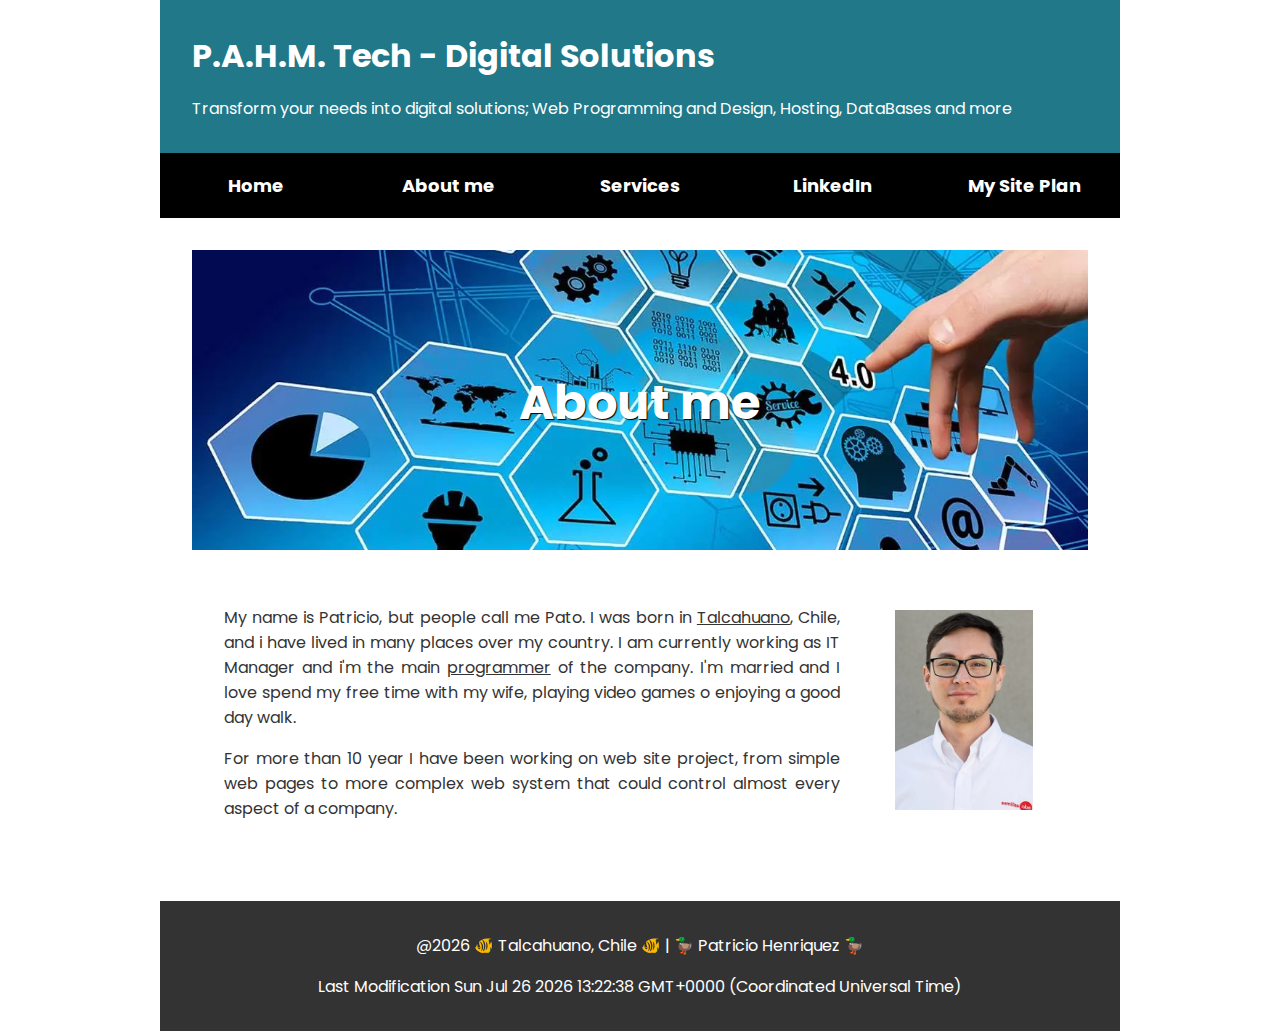
<file: project/about.html>
<!DOCTYPE html>
<html lang="en-US">

<head>
    <meta charset="utf-8">
    <meta name="viewport" content="width=device-width,initial-scale=1.0">
    <meta name="description" content="P.A.H.M. Tech - Digital solutions - About">
    <meta name="author" content="Patricio Henriquez">
    <title>P.A.H.M. Tech - About Us</title>
    <link rel="stylesheet" href="styles/siteplan.css">
    <link rel="stylesheet" href="styles/siteplan-large.css">
    <link rel="icon" type="image/x-icon" href="images/favicon.webp">
    <script src="scripts/getdates.js" defer></script>

    <!--  Essential META Tags - Open Graph protocol -->
    <meta property="og:title" content="P.A.H.M. Tech - Digital solutions - About">
    <meta property="og:type" content="website">
    <meta property="og:image" content="https://dianmcdawn.github.io/wdd231/project/images/chile.webp">
    <meta property="og:url" content="https://dianmcdawn.github.io/wdd231/project/about.html">
    <meta name="twitter:card" content="summary_large_image">

    <!--  Non-Essential, But Recommended -->
    <meta property="og:description" content="Improving desings">
    <meta property="og:site_name" content="P.A.H.M. Tech - Digital solutions - About">
    <meta name="twitter:image:alt" content="Chile Flag">

    <link rel="preconnect" href="https://fonts.googleapis.com">
    <link rel="preconnect" href="https://fonts.gstatic.com" crossorigin>
    <link href="https://fonts.googleapis.com/css2?family=Poppins:wght@100;400;700&display=swap" rel="stylesheet">
</head>

<body>
    <header>
        <h1>P.A.H.M. Tech - Digital Solutions</h1>
        <h2>Transform your needs into digital solutions; Web Programming and Design, Hosting, DataBases and more</h2>
        <div id="menu"></div>
        <nav>
            <ul class="navigation">
                <li><a href="index.html">Home</a></li>
                <li><a href="#">About me</a></li>
                <li><a href="services.html">Services</a></li>
                <li><a href="https://www.linkedin.com/in/patricio-a-henriquez-66701a214/" target="_blank">LinkedIn</a>
                </li>
                <li><a href="siteplan.html">My Site Plan</a></li>
            </ul>
        </nav>
    </header>
    <main>
        <div class="hero-image">
            <h2>About me</h2>
            <picture>
                <source srcset="images/hero-large.webp" media="(min-width: 1000px)">
                <source srcset="images/hero-medium.webp" media="(min-width: 750px)">
                <img src="images/hero-small.webp" alt="Technology" width="500" height="250" loading="lazy">
            </picture>
        </div>
        <div class="about-me">
            <div class="left-section">
                <p> My name is Patricio, but people call me Pato. I was born in <a
                        href="https://en.wikipedia.org/wiki/Talcahuano" target="_blank">Talcahuano</a>, Chile, and i
                    have
                    lived in many places over my country. I am currently working as IT Manager and i'm the main <a
                        href="https://en.wikipedia.org/wiki/Programmer" target="_blank">programmer</a> of the company.
                    I'm married and I love spend my free time with my wife, playing video games o enjoying a good day
                    walk.
                </p>
                <p>For more than 10 year I have been working on web site project, from simple web pages to more complex
                    web system that could control almost every aspect of a company.</p>
            </div>
            <div class="right-section">
                <img src="images/phm.webp" alt="My photo" loading="lazy">
            </div>
        </div>
    </main>

    <footer>
        <p>@<span id="currentyear"></span> 🐠 Talcahuano, Chile 🐠 | 🦆 Patricio Henriquez 🦆</p>
        <p>Last Modification <span id="lastModified"></span></p>
    </footer>
    <script src="scripts/siteplan.js" defer></script>
    <script src="scripts/services.js" defer></script>
</body>

</html>
</file>
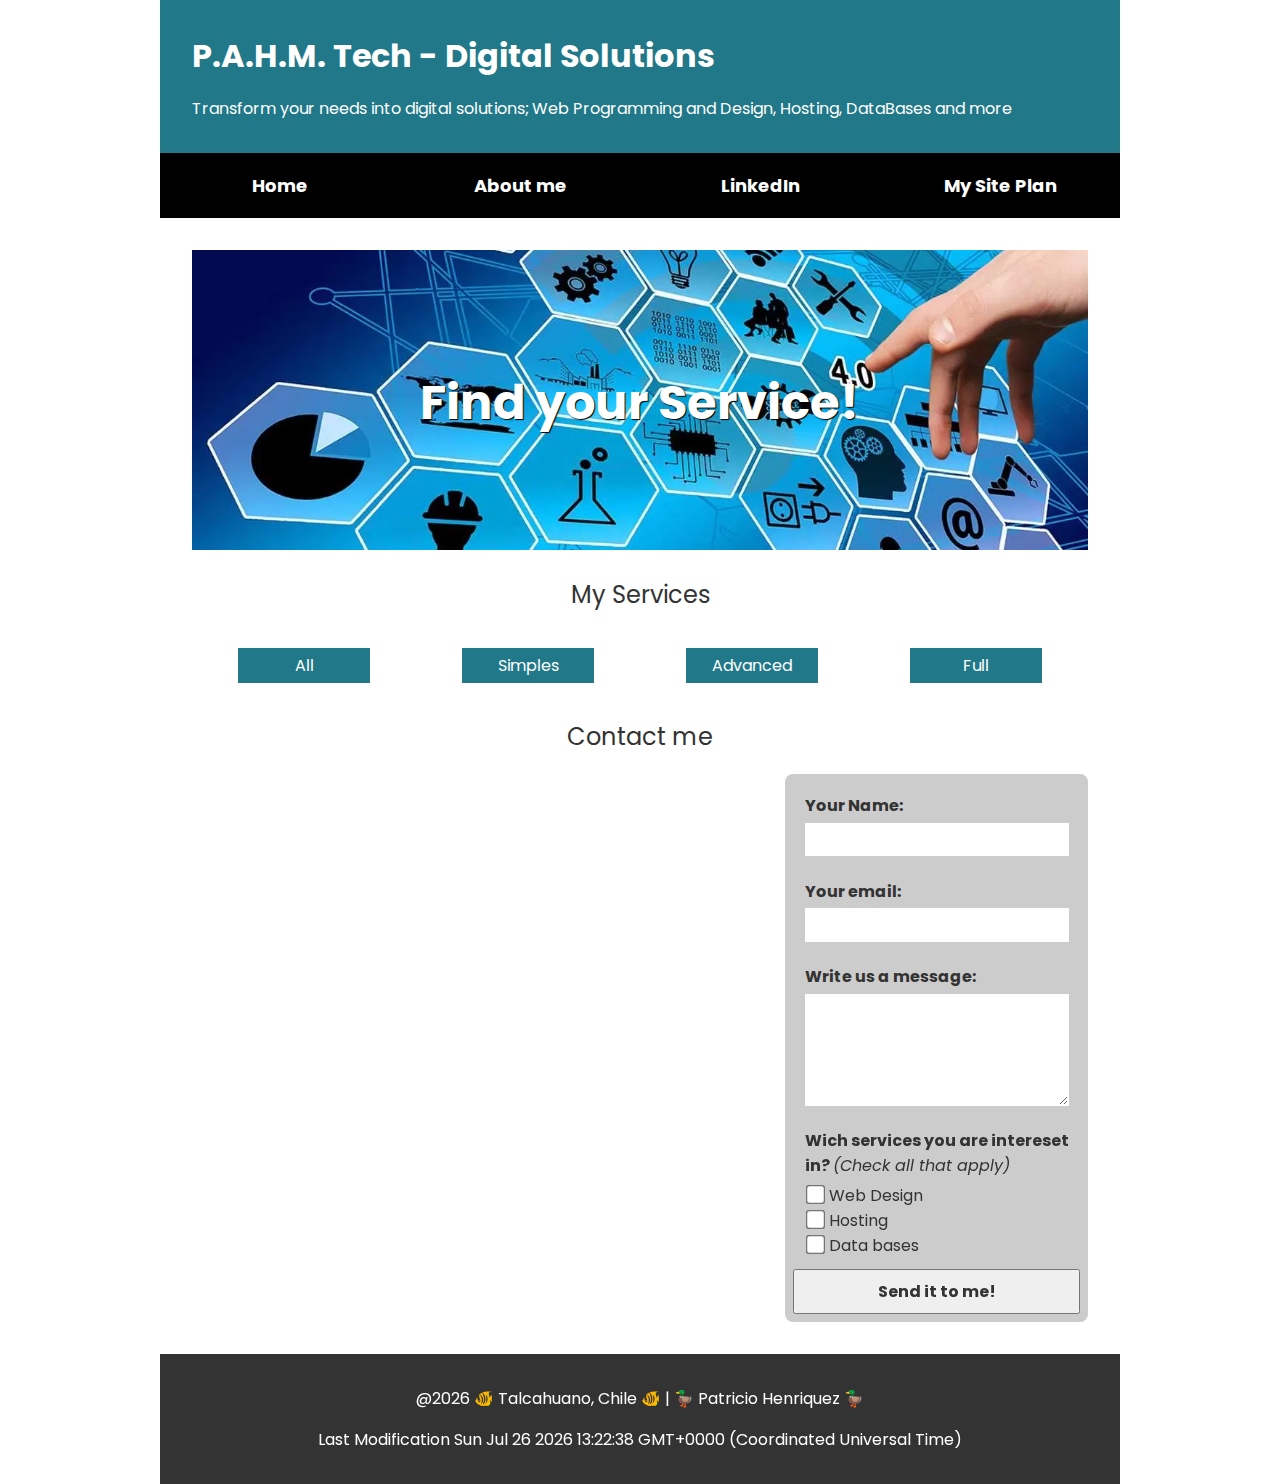
<file: project/index-test.html>
<!DOCTYPE html>
<html lang="en-US">

<head>
    <meta charset="utf-8">
    <meta name="viewport" content="width=device-width,initial-scale=1.0">
    <meta name="description" content="WDD 131 | Project">
    <meta name="author" content="Patricio Henriquez">
    <title>P.A.H.M. Tech - Digital solutions</title>
    <link rel="stylesheet" href="styles/siteplan.css">
    <link rel="stylesheet" href="styles/siteplan-large.css">
    <link rel="icon" type="image/x-icon" href="images/favicon.png">
    <script src="scripts/getdates.js" defer></script>

    <link rel="preconnect" href="https://fonts.googleapis.com">
    <link rel="preconnect" href="https://fonts.gstatic.com" crossorigin>
    <link href="https://fonts.googleapis.com/css2?family=Poppins:wght@100;400;700&display=swap" rel="stylesheet">
</head>

<body>
    <header>
        <h1>P.A.H.M. Tech - Digital Solutions</h1>
        <h2>Transform your needs into digital solutions; Web Programming and Design, Hosting, DataBases and more</h2>
        <a id="menu" href="#"></a>
        <nav>
            <ul class="navigation">
                <li><a href="#">Home</a></li>
                <li><a href="about.html">About me</a></li>
                <li><a href="https://www.linkedin.com/in/patricio-a-henriquez-66701a214/" target="_blank">LinkedIn</a></li>
                <li><a href="siteplan.html">My Site Plan</a></li>
            </ul>
        </nav>
    </header>
    <main>
        <div class="hero-image">
            <h2>Find your Service!</h2>
            <picture>
                <source srcset="images/hero-large.webp" media="(min-width: 1000px)">
                <source srcset="images/hero-medium.webp" media="(min-width: 750px)">
                <img src="images/hero-small.webp" alt="Technology" width="500" height="250" loading="lazy">
            </picture>
        </div>
        <div class="services-section">
            <h2>My Services</h2>
            <div class="services-filter">
                <p id="all">All</p>
                <p id="simples">Simples</p>
                <p id="advanced">Advanced</p>
                <p id="full">Full</p>
            </div>
            <div id="services" class="services"></div>
        </div>
        <div class="contact">
            <h2>Contact me</h2>
            <div class="contact-content">
                <iframe src="https://www.google.com/maps/embed?pb=!1m16!1m12!1m3!1d705.2134735761394!2d-67.0753856917469!3d-55.08265615236905!2m3!1f0!2f0!3f0!3m2!1i1024!2i768!4f13.1!2m1!1sgoogle%20map%20html!5e0!3m2!1ses!2scl!4v1729520973057!5m2!1ses!2scl"  allowfullscreen="" loading="lazy" referrerpolicy="no-referrer-when-downgrade"></iframe>
            </div>
            <form class="contact-form" action="sended.html" method="get">
                <div class="form-element">
                    <label for="name" class="title-label">Your Name: </label>
                    <input type="text" id="name" name="name" required>
                </div>
                <div class="form-element">
                    <label for="email" class="title-label">Your email: </label>
                    <input type="email" id="email" name="email" required>
                </div>
                <div class="form-element">
                    <label for="review" class="title-label">Write us a message</span>:
                    </label>
                    <textarea id="review" name="review"></textarea>
                </div>
                <div class="form-element">
                 <label class="title-label">Wich services you are intereset in? <span
                                class="check-apply">(Check all that apply)</span></label>
        
                    <label><input type="checkbox" id="check-dur" name="check-dur" value="1"> Web Design</label>
                    <label><input type="checkbox" id="check-use" name="check-use" value="2"> Hosting</label>
                    <label><input type="checkbox" id="check-per" name="check-per" value="3"> Data bases</label>
                </div>
                <div class="form-submit">
                    <button type="submit">Send it to me!</button>
                </div>
            </form>
        </div>
    </main>

    <footer>
        <p>@<span id="currentyear"></span> 🐠 Talcahuano, Chile 🐠 | 🦆 Patricio Henriquez 🦆</p>
        <p>Last Modification <span id="lastModified"></span></p>
    </footer>
    <script src="scripts/siteplan.js" defer></script>
    <script src="scripts/services.js" defer></script>
</body>

</html>
</file>
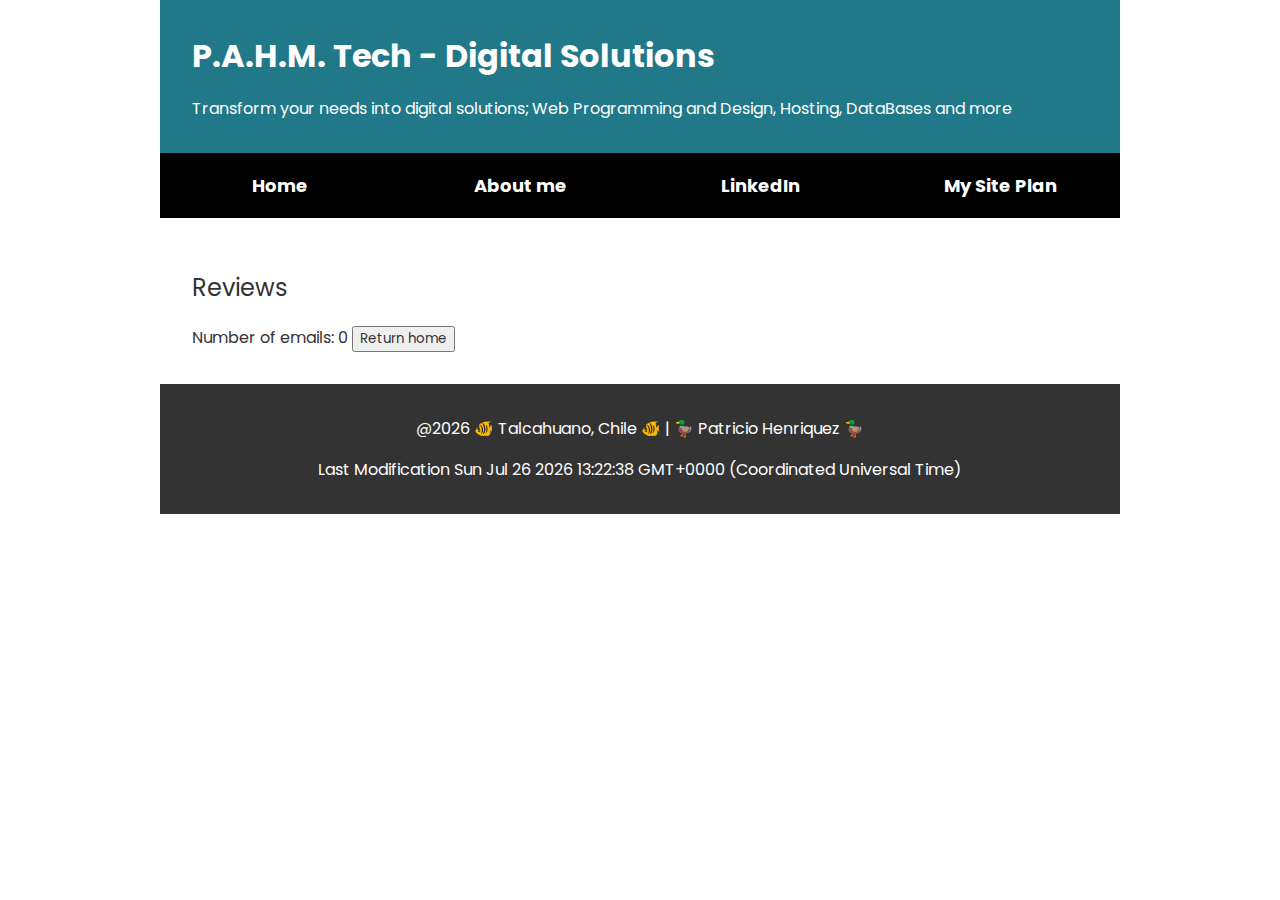
<file: project/sended-test.html>
<!DOCTYPE html>
<html lang="en-US">

<head>
    <meta charset="utf-8">
    <meta name="viewport" content="width=device-width,initial-scale=1.0">
    <meta name="description" content="WDD 131 | Project">
    <meta name="author" content="Patricio Henriquez">
    <title>P.A.H.M. Tech - Digital solutions</title>
    <link rel="stylesheet" href="styles/siteplan.css">
    <link rel="stylesheet" href="styles/siteplan-large.css">
    <link rel="icon" type="image/x-icon" href="images/favicon.png">
    <script src="scripts/getdates.js" defer></script>

    <link rel="preconnect" href="https://fonts.googleapis.com">
    <link rel="preconnect" href="https://fonts.gstatic.com" crossorigin>
    <link href="https://fonts.googleapis.com/css2?family=Poppins:wght@100;400;700&display=swap" rel="stylesheet">
</head>

<body>
    <header>
        <h1>P.A.H.M. Tech - Digital Solutions</h1>
        <h2>Transform your needs into digital solutions; Web Programming and Design, Hosting, DataBases and more</h2>
        <a id="menu" href="#"></a>
        <nav>
            <ul class="navigation">
                <li><a href="index.html">Home</a></li>
                <li><a href="about.html">About me</a></li>
                <li><a href="https://www.linkedin.com/in/patricio-a-henriquez-66701a214/" target="_blank">LinkedIn</a></li>
                <li><a href="siteplan.html">My Site Plan</a></li>
            </ul>
        </nav>
    </header>
    <main>
        <h2>Reviews</h2>
        <div class="main-content">
            <span class="label">Number of emails: </span><span class="emails"></span>
            <a href="index.html"><button>Return home</button></a>
        </div>
    </main>
    <footer>
        <p>@<span id="currentyear"></span> 🐠 Talcahuano, Chile 🐠 | 🦆 Patricio Henriquez 🦆</p>
        <p>Last Modification <span id="lastModified"></span></p>
    </footer>
    <script src="scripts/send.js" defer></script>
</body>

</html>
</file>
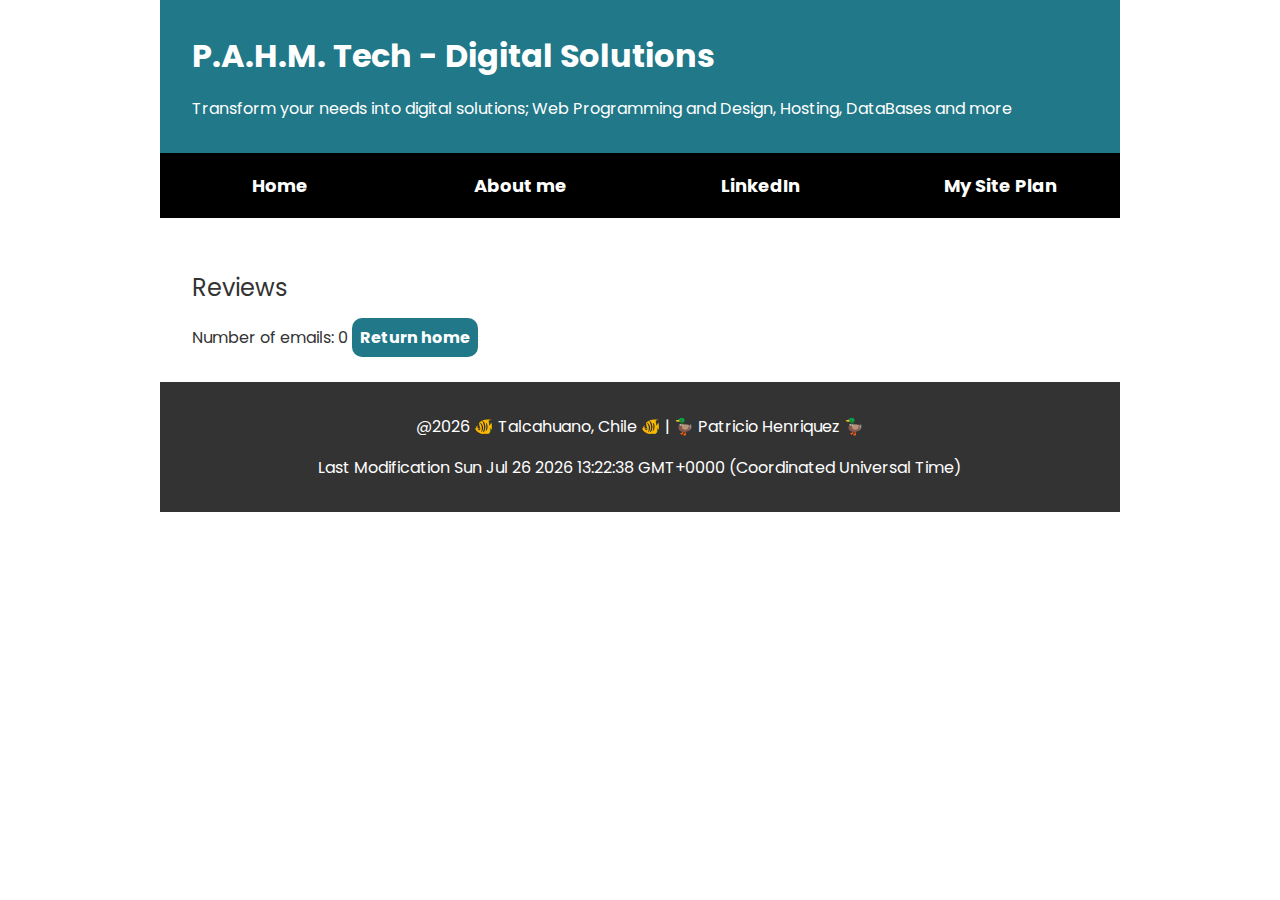
<file: project/sended.html>
<!DOCTYPE html>
<html lang="en-US">

<head>
    <meta charset="utf-8">
    <meta name="viewport" content="width=device-width,initial-scale=1.0">
    <meta name="description" content="P.A.H.M. Tech - Digital solutions - Sended">
    <meta name="author" content="Patricio Henriquez">
    <title>P.A.H.M. Tech - Digital solutions</title>
    <link rel="stylesheet" href="styles/siteplan.css">
    <link rel="stylesheet" href="styles/siteplan-large.css">
    <link rel="icon" type="image/x-icon" href="images/favicon.webp">
    <script src="scripts/getdates.js" defer></script>

    <!--  Essential META Tags - Open Graph protocol -->
    <meta property="og:title" content="P.A.H.M. Tech - Digital solutions - Sended">
    <meta property="og:type" content="website">
    <meta property="og:image" content="https://dianmcdawn.github.io/wdd231/project/images/chile.webp">
    <meta property="og:url" content="https://dianmcdawn.github.io/wdd231/project/about.html">
    <meta name="twitter:card" content="summary_large_image">

    <!--  Non-Essential, But Recommended -->
    <meta property="og:description" content="Improving desings">
    <meta property="og:site_name" content="P.A.H.M. Tech - Digital solutions - Sended">
    <meta name="twitter:image:alt" content="Chile Flag">

    <link rel="preconnect" href="https://fonts.googleapis.com">
    <link rel="preconnect" href="https://fonts.gstatic.com" crossorigin>
    <link href="https://fonts.googleapis.com/css2?family=Poppins:wght@100;400;700&display=swap" rel="stylesheet">
</head>

<body>
    <header>
        <h1>P.A.H.M. Tech - Digital Solutions</h1>
        <h2>Transform your needs into digital solutions; Web Programming and Design, Hosting, DataBases and more</h2>
        <div id="menu"></div>
        <nav>
            <ul class="navigation">
                <li><a href="index.html">Home</a></li>
                <li><a href="about.html">About me</a></li>
                <li><a href="https://www.linkedin.com/in/patricio-a-henriquez-66701a214/" target="_blank">LinkedIn</a></li>
                <li><a href="siteplan.html">My Site Plan</a></li>
            </ul>
        </nav>
    </header>
    <main>
        <h2>Reviews</h2>
        <div class="main-content">
            <span class="label">Number of emails: </span><span class="emails"></span>
            <a href="index.html" class="button">Return home</a>
        </div>
    </main>
    <footer>
        <p>@<span id="currentyear"></span> 🐠 Talcahuano, Chile 🐠 | 🦆 Patricio Henriquez 🦆</p>
        <p>Last Modification <span id="lastModified"></span></p>
    </footer>
    <script src="scripts/send.js" defer></script>
</body>

</html>
</file>
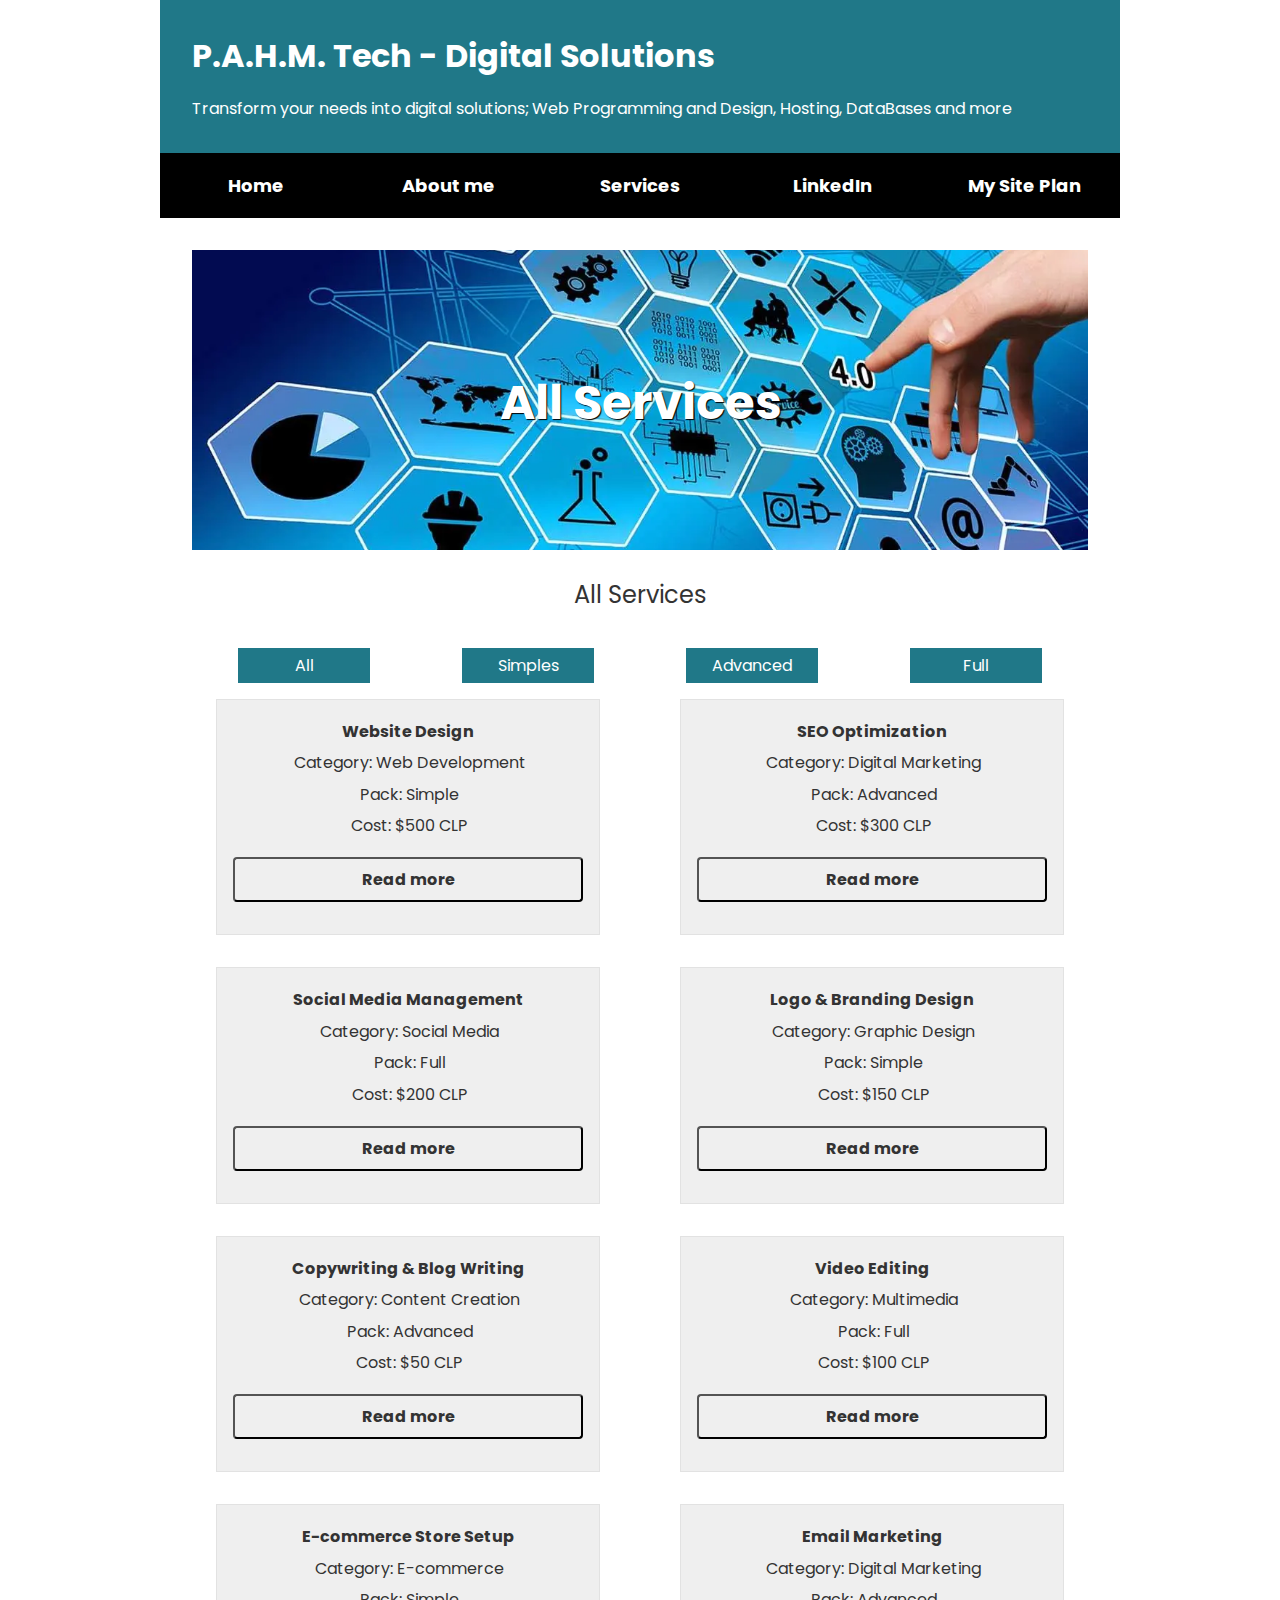
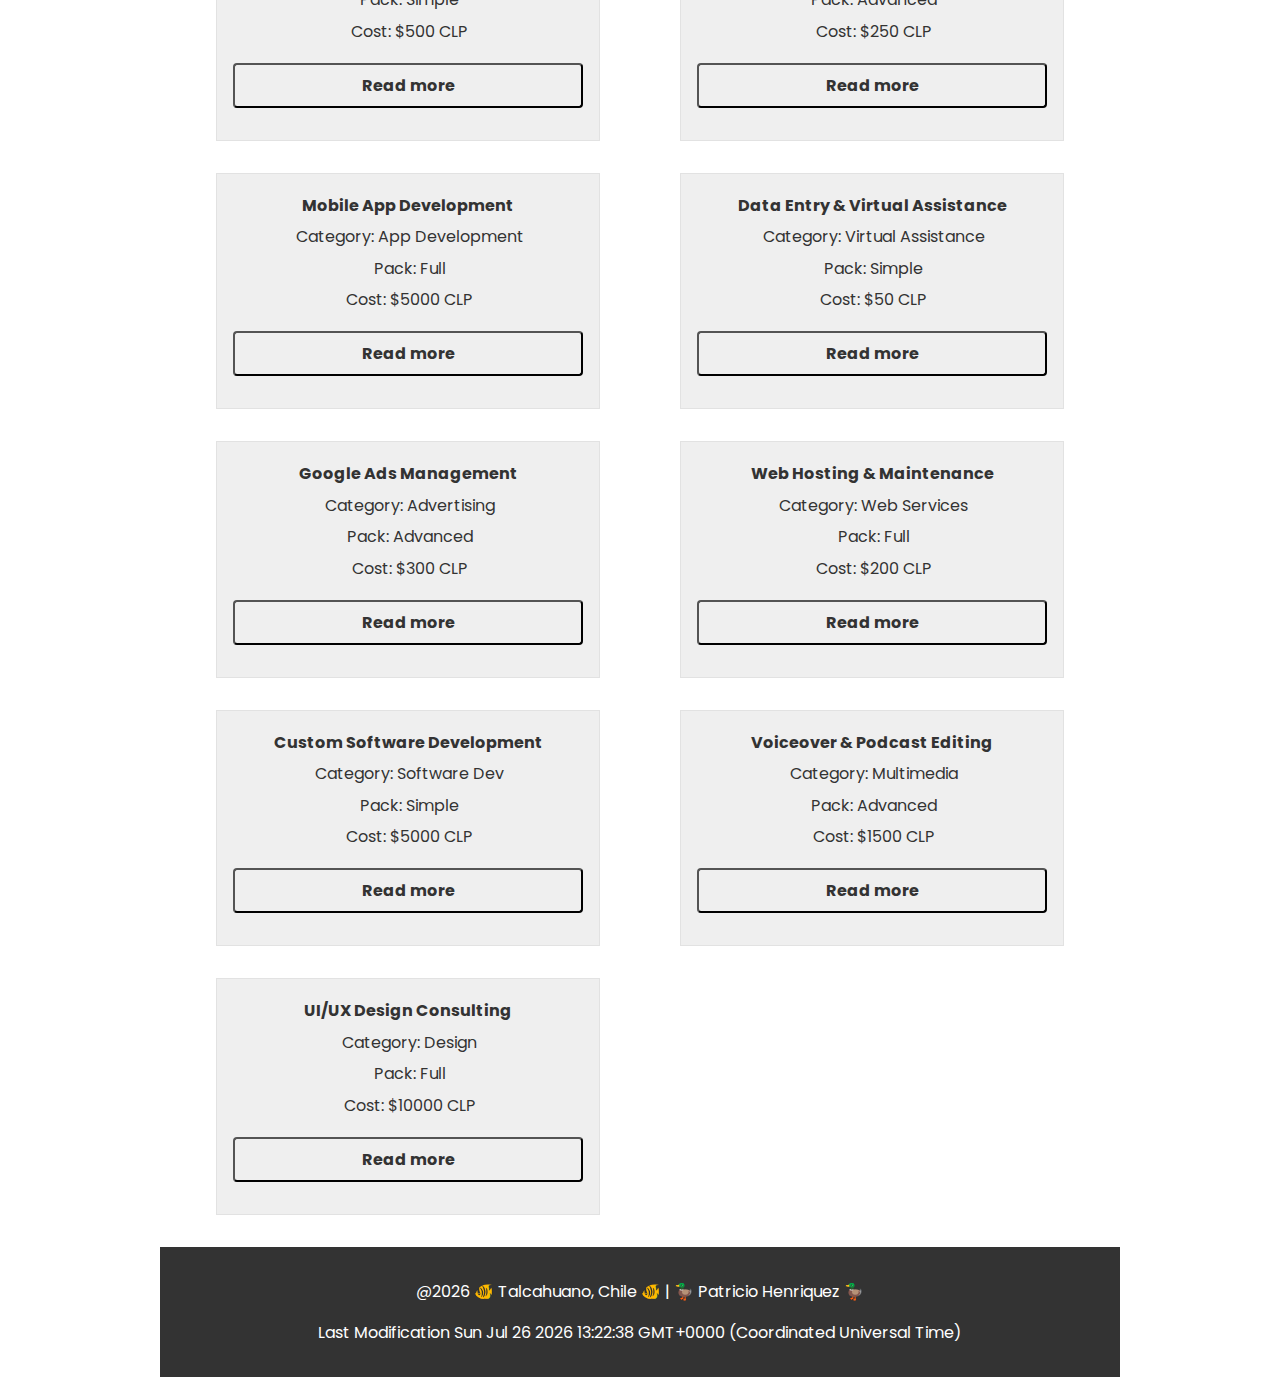
<file: project/services.html>
<!DOCTYPE html>
<html lang="en-US">

<head>
    <meta charset="utf-8">
    <meta name="viewport" content="width=device-width,initial-scale=1.0">
    <meta name="description" content="P.A.H.M. Tech - Digital solutions - About">
    <meta name="author" content="Patricio Henriquez">
    <title>P.A.H.M. Tech - About Us</title>
    <link rel="stylesheet" href="styles/siteplan.css">
    <link rel="stylesheet" href="styles/siteplan-large.css">
    <link rel="icon" type="image/x-icon" href="images/favicon.webp">
    <script src="scripts/getdates.js" defer></script>

    <!--  Essential META Tags - Open Graph protocol -->
    <meta property="og:title" content="P.A.H.M. Tech - Digital solutions - About">
    <meta property="og:type" content="website">
    <meta property="og:image" content="https://dianmcdawn.github.io/wdd231/project/images/chile.webp">
    <meta property="og:url" content="https://dianmcdawn.github.io/wdd231/project/about.html">
    <meta name="twitter:card" content="summary_large_image">

    <!--  Non-Essential, But Recommended -->
    <meta property="og:description" content="Improving desings">
    <meta property="og:site_name" content="P.A.H.M. Tech - Digital solutions - About">
    <meta name="twitter:image:alt" content="Chile Flag">

    <link rel="preconnect" href="https://fonts.googleapis.com">
    <link rel="preconnect" href="https://fonts.gstatic.com" crossorigin>
    <link href="https://fonts.googleapis.com/css2?family=Poppins:wght@100;400;700&display=swap" rel="stylesheet">
</head>

<body>
    <header>
        <h1>P.A.H.M. Tech - Digital Solutions</h1>
        <h2>Transform your needs into digital solutions; Web Programming and Design, Hosting, DataBases and more</h2>
        <div id="menu"></div>
        <nav>
            <ul class="navigation">
                <li><a href="index.html">Home</a></li>
                <li><a href="about.html">About me</a></li>
                <li><a href="#">Services</a></li>
                <li><a href="https://www.linkedin.com/in/patricio-a-henriquez-66701a214/" target="_blank">LinkedIn</a>
                </li>
                <li><a href="siteplan.html">My Site Plan</a></li>
            </ul>
        </nav>
    </header>
    <main>
        <div class="hero-image">
            <h2>All Services</h2>
            <picture>
                <source srcset="images/hero-large.webp" media="(min-width: 1000px)">
                <source srcset="images/hero-medium.webp" media="(min-width: 750px)">
                <img src="images/hero-small.webp" alt="Technology" width="500" height="250" loading="lazy">
            </picture>
        </div>
        <div class="services-section">
            <h2>All Services</h2>
            <div class="services-filter">
                <p id="all">All</p>
                <p id="simples">Simples</p>
                <p id="advanced">Advanced</p>
                <p id="full">Full</p>
            </div>
            <div id="services" class="services"></div>
            <div id="services-dialog" class="services">
                <dialog id="services-info">
                    <h2>Service Name</h2>
                    <p id="services-description"></p>
                    <button id="dialog-close" class="services-close">❌</button>
                </dialog>
            </div>
        </div>
    </main>

    <footer>
        <p>@<span id="currentyear"></span> 🐠 Talcahuano, Chile 🐠 | 🦆 Patricio Henriquez 🦆</p>
        <p>Last Modification <span id="lastModified"></span></p>
    </footer>
    <script src="scripts/siteplan.js" defer></script>
    <script src="scripts/services.js" defer></script>
</body>

</html>
</file>
<file: styles/style.css>
@import url('https://fonts.googleapis.com/css2?family=Open+Sans&family=Roboto&display=swap');

:root {
    --primary-color: #000000;
    --secondary-color: #333333;
    --thirdiary-color: #cccccc;

    --heading-font: 'Open Sans';
    --paragraph-font: 'Open Sans';

    --primary-font-color: #000000;
    --secondary-font-color: #7b7b7b;
    --thirdiary-font-color: #4c4c4c;
    --default-font-color: #ffffff;

    --main-green: #0a7823;
    --main-darkgreen: #024712;
    --main-red: #990000;
}

* {
    font-family: 'Open Sans';
}

body {
    padding: 0 5% 0 5%;
    margin: 0;
}

header {
    background-color: var(--main-green);
    color: var(--default-font-color);
    margin: 0;
    display: grid;
    grid-template-columns: auto 2fr;
    grid-template-rows: auto auto;
    align-items: center;
}

header img{
    grid-row: 1/2;
    grid-column: 1/2;
    max-width: 150px;
    padding: 1rem 
}

h1 {
    grid-row: 1/2;
    grid-column: 2/3;
    font-size: 1.5rem;
    margin: 0;
    padding: 1rem 1rem;
    text-align: left;
}

.navbar {
    grid-column: 1/3;
}

nav {
    grid-row: 2/3;
    grid-column: 1/3;
    margin: 0;
    padding: 0;
    background-color: var(--primary-color);
    color: var(--default-font-color);
}

.navigation {
    list-style: none;
    margin: 0;
}

.navigation li {
    display: none;
}

.navigation a {
    display: block;
    color: var(--default-font-color);
    padding: 1.2rem;
    font-weight: 700;
    font-size: clamp(1rem, 2vmin, 1.5rem);
    text-align: center;
    text-decoration: none;
    transition: 0.5s;
}

.navigation a:hover {
    background-color: var(--thirdiary-font-color);
    color: var(--thirdiary-color);
}

/* small view navigation */
#menu {
    display: block;
    background-color: var(--primary-color);
    color: var(--default-font-color);
    font-size: 2rem;
    font-weight: 700;
    text-decoration: none;
    text-align: right;
    padding: 0;
}

#menu::before {
    content: "☰";
}

#menu.show::before {
    content: "X";
}

.show li {
    display: block;
}

/* ******* */
/* CLASSES */
/* ******* */

main {
    margin: 1rem;
    border-radius: 1rem;
    display: grid;
    grid-template-rows: auto auto auto;
}

/* Section 1 */
main .section1 {
    grid-row: 1/2;
}

main .card {
    display: grid;
    margin: 1rem;
    grid-template-rows: auto 1fr;
    padding: 0;
    justify-items: center;
    align-items: center;
    border: 1px solid var(--secondary-color);
    border-radius: 1rem;
    padding-bottom: 1rem;
}

main .card h2 {
    background: var(--main-green);
    color: var(--default-font-color);
    width: 100%;
    text-align: left;
    margin-top: 0;
    padding: 1rem 0 1rem 0;
    font-size: 1.4rem;
    text-align: center;
    border-radius: 1rem 1rem 0 0;
    grid-row: 1/2;
}

main .card .text {
    padding: 0.5rem 1.5rem;
    text-align: justify;
}

/* Section 2 */
main .section2 {
    grid-row: 2/3;
}

main .card2 {
    display: grid;
    margin: 1rem;
    grid-template-rows: auto 1fr;
    padding-bottom: 1rem;
    justify-items: center;
    align-items: center;
    border: 1px solid var(--secondary-color);
    border-radius: 1rem;
}

main .card2 h2 {
    background: var(--main-green);
    color: var(--default-font-color);
    width: 100%;
    text-align: left;
    margin-top: 0;
    padding: 1rem 0 1rem 0;
    font-size: 1.4rem;
    text-align: center;
    border-radius: 1rem 1rem 0 0;
    grid-row: 1/2;
}

main .card2 .image1 {
    height: 200px;
    width: auto;
    padding: 1rem;
}

/* Section 3 */
main .section3 {
    grid-row: 3/4;
}

main .card3 {
    display: grid;
    margin: 1rem;
    grid-template-rows: auto 1fr;
    padding-bottom: 1rem;
    justify-items: center;
    align-items: center;
    border: 1px solid var(--secondary-color);
    border-radius: 1rem;
}

main .card3 h2 {
    background: var(--main-green);
    color: var(--default-font-color);
    width: 100%;
    text-align: left;
    margin-top: 0;
    padding: 1rem 0 1rem 0;
    font-size: 1.4rem;
    text-align: center;
    border-radius: 1rem 1rem 0 0;
    grid-row: 1/2;
}

main .card3 .part1 {
    width: 100%;
    border-top: 0.5px solid var(--secondary-color);
    padding: 1rem 0;
    text-align: center;
}

main .card3 .part1 button{
    width: 30%;
    padding: 0.5rem 0;
    background-color: var(--primary-font-color);;
    color: #fff;
    border-color: transparent;
    border-radius: 0.5rem;
}

main .card3 .part1 button:hover{
    cursor: pointer;
    background-color: var(--thirdiary-font-color);
}

main .card3 .part2 {
    width: 100%;
    border-top: 0.5px solid var(--secondary-color);
    padding: 1rem 0;
}

main .card3 .part2 .button-aprov{
    width: 90%;
    padding: 0.8rem;
    margin: 0.5rem 5%;
    background-color: var(--main-green);;
    color: #fff;
    border-color: transparent;
    border-radius: 0.5rem;
}

main .card3 .part2 .button-aprov:hover{
    cursor: pointer;
    background-color: var(--main-darkgreen);
}

main .card3 .part2 .button-pend{
    width: 90%;
    padding: 0.8rem;
    margin: 0.5rem 5%;
    background-color: var(--secondary-font-color);
    color: var(--primary-font-color);
    border-color: transparent;
    border-radius: 0.5rem;
}

main .card3 .part2 .button-pend:hover{
    cursor: pointer;
    color: var(--default-font-color);
    background-color: var(--thirdiary-font-color);
}

main .card3 .part3 {
    width: 100%;
    text-align: center;
}

/* DIALOG */
dialog {
    border: 1pc solid rgb(000 / 0.1);
    border-radius: .25rem;
    padding: 1rem;
    background-color: #fff;
    box-shadow: 0 0 3rem #777;
    width: 90%;
    max-width: 600px;
}
::backdrop {
    background-color: rgb(0 0 0 / 0.5);
}
dialog button {
    position: absolute;
    top: 35px;
    right: 23px;
    padding: .5rem 1rem;
    border: 1px solid rgb ( 0 0 0 / 0.1);
}

/* FOOTER */

footer {
    background: var(--secondary-color);
    color: var(--default-font-color);
    grid-row: 3/4;
    grid-column: 1/3;
}

footer P {
    padding: 2rem;
    order: 1;
    font-size: 1rem;
    text-align: center;
}
</file>
<file: styles/style-large.css>
@media screen and (min-width: 600px){
    body {
        padding: 0 8% 0 8%;
        margin: 0;
    }
    /* ************************************ */
    .navigation {
		display: flex;
	}
	.navigation li {
		display: block; /* change state in small view */
		flex: 1 1 100%;
	}
	.navigation a {
		text-align: center;
	}
	#menu {
		display: none;
	}
    /* ************************************ */
    main {
        display: grid;
        grid-template-columns: 2.5fr 1.5fr;
        grid-template-rows: auto 1fr auto;
    }
    main .section1 {
        grid-row: 2/3;
        grid-column: 1/2;
    }
    main .section2 {
        grid-row: 2/3;
        grid-column: 2/3;
    }
    main .section3 {
        grid-row: 3/4;
        grid-column: 1/3;
    }
    main .card3 .part1 button{
        width: auto;
        min-width: 10rem;
    }
    main .card3 .part2 {
        display: grid;
        grid-template-columns: auto auto auto;
        row-gap: 1rem;
        column-gap: 1rem;
    }
    main .card3 .part2 .button-aprov{
        min-width: 10rem;
    }
}

@media screen and (min-width: 1200px){
    body {
        padding: 0 15% 0 15%;
        margin: 0;
    }
    /* ************************************ */
    .navigation {
		display: flex;
	}
	.navigation li {
		display: block; /* change state in small view */
		flex: 1 1 100%;
	}
	.navigation a {
		text-align: center;
	}
	#menu {
		display: none;
	}
    /* ************************************ */
    main {
        display: grid;
        grid-template-columns: 2.5fr 1.5fr;
        grid-template-rows: auto 1fr auto;
    }
    main .section1 {
        grid-row: 2/3;
        grid-column: 1/2;
    }
    main .section2 {
        grid-row: 2/3;
        grid-column: 2/3;
    }
    main .section3 {
        grid-row: 3/4;
        grid-column: 1/3;
    }
    main .card3 .part1 button{
        width: auto;
        min-width: 10rem;
    }
    main .card3 .part2 {
        display: grid;
        grid-template-columns: auto auto auto;
        row-gap: 1rem;
        column-gap: 1rem;
    }
    main .card3 .part2 .button-aprov{
        min-width: 10rem;
    }
}
</file>
<file: chamber/styles/directory.css>
@import url('https://fonts.googleapis.com/css2?family=Open+Sans&family=Roboto&display=swap');

:root {
    --primary-color: #000000;
    --secondary-color: #333333;
    --thirdiary-color: #cccccc;

    --heading-font: 'Open Sans';
    --paragraph-font: 'Open Sans';

    --primary-font-color: #000000;
    --secondary-font-color: #7b7b7b;
    --thirdiary-font-color: #4c4c4c;
    --default-font-color: #ffffff;

    --main-green: #0a7823;
    --main-darkgreen: #024712;
    --main-red: #990000;
}

* {
    font-family: 'Open Sans';
}

body {
    padding: 0 5% 0 5%;
    margin: 0;
}

header {
    background-color: var(--main-green);
    color: var(--default-font-color);
    margin: 0;
    display: grid;
    grid-template-columns: auto auto 3fr;
    align-items: center;
}

header img {
    grid-column: 1/2;
    max-height: 100px;
    padding: 1rem
}

header .main-title {
    grid-column: 2/3;
}

header h1 {
    font-size: 1.5rem;
    margin: 0;
    text-align: left;
}

header h2 {
    font-size: 1rem;
    margin: 0;
    text-align: left;
}

/* Navigation menu */

.navbar {
    grid-column: 3/4;
    display: flex;
    align-items: flex-start;
    flex-flow: row-reverse;
}

nav {
    margin: 0;
    padding: 0;
    background-color: var(--main-green);
    color: var(--default-font-color);
}

.navigation {
    list-style: none;
    margin: 0;
    padding: 0;
}

.navigation li {
    display: none;
}

.navigation a {
    display: block;
    color: var(--default-font-color);
    padding: 1.2rem;
    font-weight: 700;
    font-size: clamp(1rem, 2vmin, 1.5rem);
    text-align: center;
    text-decoration: none;
    transition: 0.5s;
}

.navigation a:hover {
    background-color: var(--thirdiary-font-color);
    color: var(--thirdiary-color);
}

/* small view navigation */
#menu {
    display: block;
    color: var(--default-font-color);
    font-size: 2rem;
    font-weight: 700;
    text-decoration: none;
    text-align: right;
    padding: 0 1rem 0 0;
    cursor: pointer;
}

#menu::before {
    content: "☰";
}

#menu.show::before {
    content: "X";
}

.show li {
    display: block;
}

#icon {
    display: block;
    color: var(--default-font-color);
    text-decoration: none;
    font-size: 2rem;
    margin: 0;
    padding: 0 1rem 0 0;
}

/* MAIN */

/* hero image */
.hero {
    position: relative;
}

.hero img {
    width: 100%;
    height: 300px;
    object-fit: cover;
}

.hero h2 {
    position: absolute;
    width: 100%;
    top: 30%;
    color: var(--default-font-color);
    text-align: center;
    text-shadow: 1px 1px 5px #000;
    font-size: 3rem;
}

.hero .button {
    position: absolute;
    bottom: 1rem;
    right: 1rem;
    padding: 0.8rem 1.3rem;
    background-color: var(--thirdiary-color);
    border-radius: 10px;
    box-shadow: 2px 2px 10px var(--primary-color);
    text-decoration: none;
    color: var(--primary-color);
}

.hero .button:hover {
    color: var(--default-font-color);
    background-color: var(--secondary-color);
    cursor: pointer;
}

/* Home items */

.home {
    padding: 2rem 1rem;
    gap: 1rem;
}

.home h2 {
    grid-row: 1/2;
}

.home .home-section {
    grid-row: 2/3;
    background-color: var(--thirdiary-color);
    display: grid;
    margin: 1rem 0;
    grid-template-rows: auto 1fr;
    padding: 0;
    justify-items: center;
    align-items: center;
    padding-bottom: 1rem;
    min-height: 250px;
}

.home .home-section h3 {
    background-color: var(--primary-color);
    color: var(--secondary-font-color);
    width: calc(100% - 1rem);
    /*Calculation automated to adjust width*/
    margin: 0;
    padding: 0.5rem 0 0.5rem 1rem;
}

.home .home-section .event-info {
    margin: 0;
    padding: 0 1rem;
}

.home .home-section .event-info-data {
    font-weight: bold;
}

.home .home-section .weather-info {
    min-width: 80%;
    padding: 1rem;
}

.home .home-section .weather-info img {
    max-width: 6rem;
}

.home .home-section .weather-info .weather-info-data {
    padding: 0;
}

.home .home-section .forecast-info {
    min-width: 80%;
    margin: 0;
    display: flex;
    align-items: flex-start;
    flex-flow: column;
}

/* Business items */

.search-menu {
    padding: 1rem;
    text-align: center;
}

.search-menu button {
    font-size: 1.3rem;
    cursor: pointer;
}

.business {
    padding: 0 1rem;
    display: grid;
    grid-template-columns: repeat(auto-fit, minmax(300px, 1fr));
    align-items: center;
    gap: 1rem;
}

.business .business-section {
    background-color: var(--thirdiary-color);
    margin: 1rem 0;
    padding: 0;
    align-items: center;
    padding-bottom: 1rem;
    border-radius: 10px;
    display: grid;
    grid-template-rows: auto auto;
    grid-template-columns: auto auto;
}

.business .business-section h3 {
    grid-row: 1/2;
    grid-column: 1/3;
    width: 100%;
    text-align: center;
    margin: 0.5rem;
}

.business .business-section hr {
    grid-row: 2/3;
    grid-column: 1/3;
    width: 100%;
    text-align: center;
}

.business .business-section img {
    grid-row: 3/9;
    grid-column: 1/2;
    padding: 1rem 0.5rem 1rem 2rem;
    max-width: 5rem;
}

.business .business-section p {
    font-size: 0.8rem;
    margin: 0;
    padding: 0 0.5rem 0 0;
    text-align: left;
}

/* Members */


/* Grid */

.grid {
    padding: 0 1rem;
    display: grid;
    grid-template-columns: repeat(auto-fit, minmax(300px, 1fr));
    align-items: center;
    gap: 1rem;
}

.grid h2 {
    font-weight: bold;
    grid-column: 1/-1;
    text-align: center;
}

.grid .member-section {
    background-color: var(--thirdiary-color);
    margin: 1rem 0;
    padding: 0;
    align-items: center;
    padding-bottom: 1rem;
    border-radius: 10px;
    display: grid;
    grid-template-rows: auto auto;
    grid-template-columns: auto auto;
}

.grid .member-section h3 {
    grid-row: 1/2;
    grid-column: 1/3;
    width: 100%;
    text-align: center;
    margin: 0.5rem;
}

.grid .member-section hr {
    grid-row: 2/3;
    grid-column: 1/3;
    width: 100%;
    text-align: center;
}

.grid .member-section .potrait-img {
    grid-row: 3/9;
    grid-column: 1/2;
    padding: 1rem;
    max-width: 10rem;
}

.grid .member-section .logo-img {
    padding: 1rem;
    max-width: 5rem;
}

.grid .member-section p {
    font-size: 0.8rem;
    margin: 0;
    padding: 0 0.5rem 0 0;
    text-align: left;
}

/* Grid Random */

.gridRand {
    padding: 0 1rem;
    display: grid;
    grid-template-columns: repeat(auto-fit, minmax(400px, 1fr));
    align-items: center;
    gap: 1rem;
}

.gridRand h2 {
    font-weight: bold;
    grid-column: 1/-1;
    text-align: center;
}

.gridRand .member-section {
    background-color: var(--thirdiary-color);
    margin: 1rem 0;
    padding: 0;
    align-items: center;
    padding-bottom: 1rem;
    border-radius: 10px;
    display: grid;
    grid-template-rows: auto auto;
    grid-template-columns: auto auto;
    min-height: 300px;
}

.gridRand .member-section h3 {
    grid-row: 1/2;
    grid-column: 1/3;
    width: 100%;
    text-align: center;
    margin: 0.5rem;
    min-height: 30px;
}

.gridRand .member-section hr {
    grid-row: 2/3;
    grid-column: 1/3;
    width: 100%;
    text-align: center;
    max-height: 30px;
}

.gridRand .member-section .potrait-img {
    grid-row: 3/9;
    grid-column: 1/2;
    padding: 1rem;
    max-width: 10rem;
}

.gridRand .member-section .logo-img {
    padding: 1rem;
    max-width: 5rem;
}

.gridRand .member-section p {
    font-size: 0.8rem;
    margin: 0;
    padding: 0 0.5rem 0 0;
    text-align: left;
}

/* List */

.list {
    display: flex;
    flex-direction: column;
}

.list h2 {
    font-weight: bold;
    grid-column: 1/-1;
    text-align: center;
}

.list .member-section {
    display: grid;
    grid-template-columns: repeat(4, 1fr);
    gap: 0 1rem;
    margin: 0;
    padding: 0.25rem;
}

.list .member-section:nth-child(even) {
    background-color: var(--thirdiary-color);
}

.list .member-section img,
.list .member-section hr {
    display: none;
}

/* Main form */
.join-main {
    display: block;
    position: relative;
    padding: 1rem 0 5rem 0;
}

.join-main .join-hero {
    text-align: center;
}

/* Form */

.form-section {
    display: flex;
    justify-content: center;
    flex-wrap: wrap;
    flex-direction: column;
    align-items: center;
}

form {
    background-color: var(--thirdiary-color);
    padding: .5rem;
    border-radius: .5rem;
    width: 80%;
}

.form-element {
    display: grid;
    grid-template-rows: auto 1fr;
    padding: .7rem;
}

.form-element .title-label {
    font-weight: bold;
    padding-bottom: .3rem;
}

.form-radio {
    display: grid;
    width: 100%;
    justify-content: space-around;
    grid-template-columns: 1fr 1fr 1fr 1fr 1fr;
}

.radio-item {
    display: grid;
    text-align: center;
}

.check-apply {
    font-style: italic;
}

.optional {
    font-weight: normal;
    color: var(--thirdiary-font-color);
}

/* Form elements */

form select {
    padding: .3rem .1rem;
    border-color: transparent;
}

form input {
    padding: .3rem .1rem;
    border-color: transparent;
}

form input[type="radio"] {
    transform: scale(1.5);
}

form input[type="checkbox"] {
    transform: scale(1.5);
    border-radius: 0;
}

form textarea {
    padding: .3rem .1rem;
    border-color: transparent;
    min-height: 100px;
}

form button {
    width: 100%;
    padding: .5rem;
    font-size: 1rem;
    font-weight: bold;
}

form button:hover {
    cursor: pointer;
}

/* Grid Memberships */

.gridMemb {
    grid-row: 2/3;
    margin: .5rem;
    padding: 0 1rem;
    display: grid;
    grid-template-columns: repeat(auto-fit, minmax(250px, 1fr));
    align-items: center;
    justify-content: center;
    align-content: flex-start;
    gap: 1rem;
}

.gridMemb h3 {
    font-weight: bold;
    grid-column: 1/-1;
    text-align: center;
}

.gridMemb .membership-section {
    background-color: var(--thirdiary-color);
    margin: 1rem 0;
    padding: 0 0 1rem 0;
    border-radius: 0 10px 10px 10px;
    display: grid;
    grid-template-rows: auto auto;
    align-items: center;
    justify-content: center;
    justify-items: center;
    min-height: 100px;
}

.gridMemb .membership-section h3 {
    text-align: center;
    margin: 0.5rem;
}

.gridMemb .membership-section .membership-link {
    text-decoration: none;
    color: var(--default-font-color);
    background-color: var(--main-green);
    text-align: center;
    font-size: 1rem;
    border-radius: 4px;
    padding: 1rem 0;
    min-width: 150px;
}

.gridMemb .membership-section .membership-link:hover {
    text-decoration: none;
    color: var(--default-font-color);
    background-color: var(--main-darkgreen);
    cursor: pointer;
}


.gridMemb #member3 {
    animation: gold-transition 0.5s alternate ease;
}

.gridMemb #member2 {
    animation: silver-transition 0.5s alternate 0.5s ease;
}

.gridMemb #member1 {
    animation: bronze-transition 0.5s alternate 1s ease;
}

.gridMemb #member0 {
    animation: np-transition 0.5s alternate 1.5s ease;
}


/* DIALOG */

.gridMemb dialog {
    border: 1pc solid rgb(0 0 0 / 0.1);
    border-radius: .25rem;
    padding: 1rem;
    background-color: #fff;
    box-shadow: 0 0 3rem #777;
    width: 90%;
    max-width: 600px;
}

.gridMemb ::backdrop {
    background-color: rgb(0 0 0 / 0.5);
}

.gridMemb dialog button {
    position: absolute;
    top: 35px;
    right: 23px;
    padding: .5rem 1rem;
    border: 1px solid rgb(0 0 0 / 0.1);
}

.gridMemb .membership-close:hover {
    cursor: pointer;
}

/* THANK YOU JOIN */

.submition-section {
    padding: 5%;
}

.submition-section .submition-success {
    text-align: center;
}

.submition-section #submittion {
    background-color: var(--thirdiary-color);
    padding: 1rem;
    margin: 2rem 0;
    border-radius: 10px;
}

/* DISCOVER */

.discover-main {
    display: block;
    position: relative;
    padding: 1rem 0 5rem 0;
}

.discover-main .discover-hero {
    text-align: center;
}

.gridPlaces {
    grid-row: 2/3;
    margin: .5rem;
    padding: 0;
    display: grid;
    grid-template-columns: repeat(auto-fit, minmax(500px, 1fr));
    align-items: center;
    justify-content: center;
    align-content: flex-start;
    gap: 1rem;
}

.gridPlaces h2 {
    font-weight: bold;
    grid-column: 1/-1;
    text-align: center;
}

.gridPlaces .places-section {
    background-color: var(--thirdiary-color);
    min-height: 100px;
    margin: 0;
    padding: 0;
    border-radius: 10px;
    display: grid;
    /*align-items: center;*/
    justify-content: center;
    justify-items: center;
    grid-template-areas:
        "name"
        "photograph"
        "location"
        "description"
        "button";
}

.gridPlaces .places-section h2 {
    text-align: center;
    margin: 0.5rem;
    grid-area: name;
}

.gridPlaces .places-section figure {
    margin: 0;
    grid-area: photograph;
}

.gridPlaces .places-section p {
    text-align: center;
    grid-area: description;
}

.gridPlaces .places-section address {
    grid-area: location;
}

.gridPlaces .places-section .places-link {
    text-decoration: none;
    color: var(--default-font-color);
    background-color: var(--main-green);
    text-align: center;
    font-size: 1rem;
    border-radius: 4px;
    padding: 1rem 0;
    margin: 1rem 0;
    min-width: 150px;
    grid-area: button;
}

.gridPlaces .places-section .places-link:hover {
    text-decoration: none;
    color: var(--default-font-color);
    background-color: var(--main-darkgreen);
    cursor: pointer;
}

/* DIALOG */

.gridPlaces dialog {
    border: 1pc solid rgb(0 0 0 / 0.1);
    border-radius: .25rem;
    padding: 1rem;
    background-color: #fff;
    box-shadow: 0 0 3rem #777;
    width: 90%;
    max-width: 600px;
}

.gridPlaces ::backdrop {
    background-color: rgb(0 0 0 / 0.5);
}

.gridPlaces dialog button {
    position: absolute;
    top: 35px;
    right: 23px;
    padding: .5rem 1rem;
    border: 1px solid rgb(0 0 0 / 0.1);
}

.gridPlaces .places-close:hover {
    cursor: pointer;
}

/* Visit Check */

#guest-visitor {
    position: fixed;
    top: 50%;
    left: 50%;
    transform: translate(-50%, -50%);
    background-color: #fff;
    width: 300px;
    border: 10px solid var(--main-green);
    border-radius: 10px;
    box-shadow: 10px 5px 10px #000;
    padding: 5rem 5rem;
    text-align: center;
    font-size: 1.5rem;
    font-weight: bold;
    animation: hide 3s 3s forwards;
    opacity: 0.95;
}

/* FOOTER */

footer {
    background: var(--main-green);
    color: var(--default-font-color);
    grid-row: 3/4;
    grid-column: 1/3;
    padding: 2rem;
}

footer .socialmedias {
    display: flex;
    gap: 1rem;
    align-items: center;
}

footer .social-media {
    width: 3rem;
    border-radius: 50%;
}

footer P {
    order: 1;
    font-size: 0.8rem;
    text-align: left;
}

/* keyframes */

@keyframes smooth-appear {
    to {
        bottom: 20px;
        opacity: 1;
    }
}

@keyframes hide {
    from {
        opacity: 0.9;
    }
    to {
        font-size: 0;
        padding: 0;
        opacity: 0;
        width: 0;
    }
}

@keyframes gold-transition {


    0% {
        background-color: var(--thirdiary-color);
    }

    50% {
        background-color: #FFBF00;
    }

    100% {
        background-color: var(--thirdiary-color);
    }
}

@keyframes silver-transition {
    0% {
        background-color: var(--thirdiary-color);
    }

    50% {
        background-color: #a5b2ba;
    }

    100% {
        background-color: var(--thirdiary-color);
    }
}

@keyframes bronze-transition {
    0% {
        background-color: var(--thirdiary-color);
    }

    50% {
        background-color: #bd6700;
    }

    100% {
        background-color: var(--thirdiary-color);
    }
}

@keyframes np-transition {
    0% {
        background-color: var(--thirdiary-color);
    }

    50% {
        background-color: var(--main-green);
    }

    100% {
        background-color: var(--thirdiary-color);
    }
}
</file>
<file: chamber/styles/directory-large.css>
@media screen and (min-width: 1024px){
    body {
        padding: 0 10% 0 10%;
        margin: 0;
    }
    /* ************************************ */
    .navbar {
        flex-flow: row;
        justify-content: flex-end;
        align-items: center;
    }
    .navigation {
		display: flex;
        justify-content: flex-end;
    }
	.navigation li {
		display: block; /* change state in small view */
		flex: 0 0 auto;
	}
	.navigation a {
		text-align: center;
	}
	#menu {
		display: none;
	}
    /* ************************************ */
    .home{
        display: grid;
        grid-template-rows: auto auto;
        grid-template-columns: 2fr 1fr 1fr;
    }
    .home .home-section .weather-info {
        display: grid;
        grid-template-columns: auto auto;
    }
    
    .home .home-section .weather-info img {
        grid-column: 1/2;
    }
    
    .home .home-section .weather-info .weather-info-data {
        grid-column: 2/3;
    }
    .hero img{
        height: 400px;
    }
    
    .list .member-section {
        display: grid;
        grid-template-columns: repeat(7, 1fr);
        gap: 0 1rem;
        margin: 0;
        padding: 0.25rem;
    }
    /* ************************************ */

    /* Main form */
    .join-main{
        display: grid;
        grid-template-rows: auto auto;
    }

    .join-main .join-hero{
        grid-row: 1/2;
        grid-column: 1/3;
    }
    .form-section{
        grid-row: 2/3;
    }

    .gridMemb .membership-section .membership-link{
        padding: .6rem 0;
    }

    /* ************************************ */

    .gridPlaces .places-section{
        grid-template-areas:
        "photograph name"
        "photograph description"
        "photograph location"
        "photograph button";
    }
    .gridPlaces .places-section figure img{
        width: 100%;
        border-radius: 10px 0 0 0;
    }
    .gridPlaces .places-section p{
        padding: 0 1rem;
    }
    .gridPlaces .places-section figure img:hover{
        width: 120%;
        z-index: 99;
        transition: width 0.5s;
    }
    /* ************************************ */
    footer {
        display: grid;
        grid-template-columns: 1fr 1fr 1fr;
    }
}
</file>
<file: project/styles/siteplan.css>
:root {
    --primary-color: #000000;
    --secondary-color: #333333;
    --thirdiary-color: #cccccc;

    --heading-font: 'Open Sans';
    --paragraph-font: 'Open Sans';

    --primary-font-color: #000000;
    --secondary-font-color: #7b7b7b;
    --thirdiary-font-color: #4c4c4c;
    --default-font-color: #ffffff;

    --main-color: #207888;
}

* {
    font-family: "Poppins", sans-serif;
    font-weight: 400;
    font-style: normal;
    color: var(--secondary-color);
}

body {
    padding: 0 2rem;
    margin: 0;
}

.centered {
    text-align: center;
}

/* Header */
header {
    background-color: var(--header-back-color);
    align-items: center;
    padding: 0;
    margin: 0;
    grid-row: 1/2;
    grid-column: 1/3;
}

header h1 {
    background: var(--main-color);
    color: var(--default-font-color);
    padding: 2rem 2rem 1rem 2rem;
    order: 1;
    font-size: 2rem;
    font-weight: bold;
    margin: 0;
}

header h2 {
    background: var(--main-color);
    color: var(--default-font-color);
    padding: 0 2rem 2rem 2rem;
    order: 1;
    font-size: 1rem;
    margin: 0;
}

/* Nav */

.navigation {
    background-color: var(--primary-color);
    list-style: none;
    margin: 0 auto;
    padding: 0; 
}

.navigation li {
    display: none;
}

.navigation a {
    display: block;
    color: var(--default-font-color);
    padding: 1.2rem;
    font-weight: 700;
    font-size: clamp(1rem, 2vmin, 1.5rem);
    text-align: right;
    text-decoration: none;
    transition: 0.5s;
}

.navigation a:hover {
    background-color: var(--thirdiary-font-color);
    color: var(--thirdiary-color);
}

/* small view navigation */
#menu {
    display: block;
    background-color: var(--primary-color);
    color: var(--default-font-color);
    font-size: 2rem;
    font-weight: 700;
    text-decoration: none;
    text-align: right;
    padding: 0 1rem 0 0;
    cursor: pointer;
}

#menu::before {
    content: "☰";
}

#menu.show::before {
    content: "❌";
}

.show li {
    display: block;
}

/* MAIN */

main {
    padding: 1rem;
}

main h3 {
    text-decoration: underline;
    font-weight: bold;
}

.main-question {
    font-weight: bold;
}

.main-color {
    position: relative;
    width: 12px;
    height: 12px;
    background-color: var(--main-color);
    color: var(--default-font-color);
    border: 1px solid #000;
    padding: 0 1rem;
}

.main-color-sec {
    position: relative;
    width: 12px;
    height: 12px;
    background-color: var(--secondary-color);
    color: var(--default-font-color);
    border: 1px solid #000;
    padding: 0 1rem;
}

.main-picture {
    display: flex;
    justify-content: center;
}

.main-content .button {
    width: 100%;
    background-color: var(--main-color);
    color: var(--default-font-color);
    border-radius: 10px;
    padding: .5rem;
    font-size: 1rem;
    font-weight: bold;
    text-decoration: none;
}

.main-content .button:hover {
    background-color: var(--secondary-color);
}

/* Dashboard Image */
.hero-image {
    position: relative;
    text-align: center;
}

.hero-image h2 {
    position: absolute;
    width: 100%;
    top: 25%;
    color: white;
    font-size: 3rem;
    font-weight: bold;
    text-shadow: 1px 1px 1px #000;
}

.hero-image img {
    width: 100%;
    height: 300px;
    object-fit: cover;
}

/* SERVICES */

.services-section h2{
    grid-column: 1/3;
    text-align: center;
}

.services-filter {
    display: flex;
    justify-content: space-around;
}

.services-filter p{
    background: var(--main-color);
    padding: .3rem 1rem;
    color: #fff;
    width: 100px;
    text-align: center;
    cursor: pointer;
}

.services {
    display: grid;
    grid-template-columns: repeat(auto-fit, minmax(350px, 1fr));
    grid-gap: 2rem;
    place-items: center;
}

.service {
    min-width: 350px;
    min-height: 180px;
    grid-gap: .5rem;
    background: #EFEFEF;
    padding: 1rem;
    border: 1px solid #E2E2E2;
}

.service-title {
    font-size: 1rem;
    font-weight: bold;
}

.service-element{
    padding: 0.2rem 0;
    margin: 0;
    text-align: center;
}

.service-data {
    font-variant: small-caps;
}

.service-desc {
    padding-left: 3px;
}

.service-img img {
    width: auto;
    max-width: 350px;
    height: auto;
    box-shadow: 1px 1px 5px var(--primary-font-color);
}

/* DIALOG */

.services .service-link {
    width: 100%;
    padding: .5rem;
    font-size: 1rem;
    font-weight: bold;

    text-decoration: none;
    text-align: center;
    border-radius: 4px;
    margin: 1rem 0;
    min-width: 150px;
    grid-area: button;
}

.services .service-link:hover {
    text-decoration: none;
    color: var(--default-font-color);
    background-color: var(--main-color);
    cursor: pointer;
}

.services dialog {
    border: 1pc solid rgb(0 0 0 / 0.1);
    border-radius: .25rem;
    padding: 1rem;
    background-color: #fff;
    box-shadow: 0 0 3rem #777;
    width: 90%;
    max-width: 600px;
}

.services ::backdrop {
    background-color: rgb(0 0 0 / 0.5);
}

.services dialog button {
    max-width: 60px;
    position: absolute;
    top: 35px;
    right: 23px;
    padding: .5rem 1rem;
    border: 1px solid rgb(0 0 0 / 0.1);
}

.services .services-close:hover {
    cursor: pointer;
}



/* CONTACT FORM */
.contact{
    display: grid;
    align-items: center;
    justify-items: center;
}

.contact h2{
    text-align: center;
}

.contact-content iframe {
    width: 100%;
    min-width: 400px;
    width: 80%;
    min-height: 300px;
    border: 0;
}


form {
    background-color: var(--thirdiary-color);
    padding: .5rem;
    border-radius: .5rem;
    max-width: 400px;
}

.form-element{
    display: grid;
    grid-template-rows: auto 1fr;
    padding: .7rem;
}

.form-element .title-label{
    font-weight: bold;
    padding-bottom: .3rem;
}

.form-radio{
    display: grid;
    width: 100%;
    justify-content: space-around;
    grid-template-columns: 1fr 1fr 1fr 1fr 1fr;
}

.radio-item{
    display: grid;
    text-align:center;
}

.check-apply{
    font-style: italic;
}

.optional{
    font-weight: normal;
    color: var(--thirdiary-font-color);
}
/* Form elements */
form select {
    padding: .3rem .1rem;
    border-color: transparent;
}

form input {
    padding: .3rem .1rem;
    border-color: transparent;
}

form input[type="radio"]{
    transform: scale(1.5);
}

form input[type="checkbox"]{
    transform: scale(1.5);
    border-radius: 0;
}

form textarea {
    padding: .3rem .1rem;
    border-color: transparent;
    min-height: 100px;
}

form button {
    width: 100%;
    padding: .5rem;
    font-size: 1rem;
    font-weight: bold;
}

/* About */

.about-me {
    display: grid;
    grid-template-columns: 3fr 1fr;
    padding: 1rem;
    justify-items: center;
    align-items: center;
}

.about-me .left-section {
    grid-column: 1/2;
    padding: 1rem;
    text-align: justify;
    text-justify: inter-word;
}

.about-me h2 {
    grid-column: 1/3;
    text-align: center;
}

.about-me .righ-section {
    grid-column: 2/3;
    padding: 1rem;
}

.about-me img {
    height: 200px;
    width: auto;
}


/* FOOTER */

footer {
    background: var(--secondary-color);
    grid-row: 3/4;
    grid-column: 1/3;
    padding: 1rem;
}

footer P {
    color: var(--default-font-color);
    order: 1;
    font-size: 1rem;
    text-align: center;
}

footer span {
    color: var(--default-font-color);
}
</file>
<file: project/styles/siteplan-large.css>
@media only screen and (min-width: 1200px) {
    body {
        padding: 0 10rem;
    }

    main {
        padding: 2rem;
    }

    .navigation {
        display: flex;
    }

    .navigation li {
        display: block;
        /* change state in small view */
        flex: 1 1 100%;
    }

    .navigation a {
        text-align: center;
    }

    #menu {
        display: none;
    }

    /* CONTACT FORM */
    .contact{
        grid-template-columns: 2fr 1fr;
    }
    
    .contact h2{
        grid-column: 1/3;
        text-align: center;
    }
    
    .contact .contact-content {
        grid-column: 1/2;
        padding: 0 2rem;
    }

    .contact-content iframe {
        width: 100%;
    }
    
    .contact .contact-form {
        grid-column: 2/3;
    }

    form {
        max-width: 400px;
    }
}

@media only screen and (min-width: 650px) {
    .navigation {
        display: flex;
    }

    .navigation li {
        display: block;
        /* change state in small view */
        flex: 1 1 100%;
    }

    .navigation a {
        text-align: center;
    }

    #menu {
        display: none;
    }
}
</file>
<file: styles/prophets.css>
body {
    font-size: 16px;
    font-family: Roboto, Arial, Helvetica, sans-serif;
}

header,
main,
footer {
    margin: 1rem;
    position: relative;
}

h1 {
    color: #000;
    border-bottom: 1px solid #eee;
    text-shadow: 0 0 15px #777;
    width: 60%;
}

h2 {
    color: navy;
    margin: 0 0 1rem 0;
    border-bottom: 1px solid #bbb;
}

h3 {
    margin: 0;
}

h4 {
    color: #333;
    margin: 7px 0 5px 0;
}

p {
    margin: 0;
}

main {
    margin-left: 2rem;
    padding: 1rem;
}

#cards {
    display: grid;
    grid-template-columns: repeat(auto-fit, minmax(320px, 1fr));
    gap: 2%;
}

section {
    margin: 0.25rem;
    padding: 0.35rem;
    background-color: #eee;
    border: 1px solid #bbb;
    display: flex;
    flex-direction: column;
    align-items: center;
}

img {
    width: auto;
    max-width: 325px;
    box-shadow: 0 0 30px #777;
    height: 200px;
    border: 1px solid #333;
}

footer {
    border-top: 1px solid #555;
    padding: 20px;
}
</file>
<file: chamber/styles/directory-medium.css>
@media screen and (min-width: 641px) and (max-width: 1023px) {
    .gridPlaces .places-section{
        grid-template-areas:
        "photograph name"
        "photograph description"
        "photograph location"
        "photograph button";
    }
    .gridPlaces .places-section figure img{
        width: 100%;
        border-radius: 10px 0 0 0;
    }
    .gridPlaces .places-section p{
        padding: 0 1rem;
    }
    .gridPlaces .places-section figure img:hover{
        width: 110%;
        z-index: 99;
        transition: width 0.5s;
    }
}
</file>
